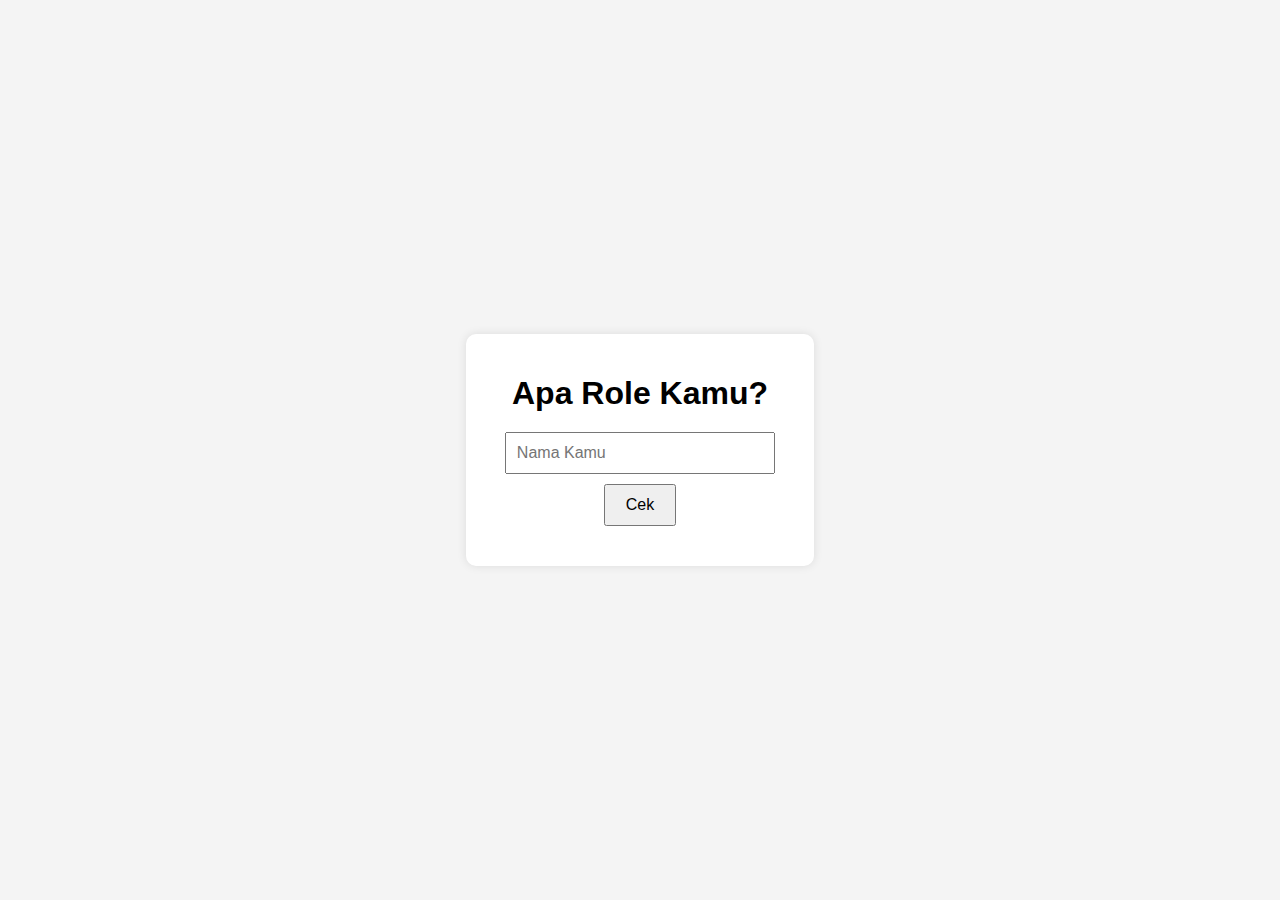
<file: index.html>
<!DOCTYPE html>
<html lang="en">
<head>
    <meta charset="UTF-8">
    <meta name="viewport" content="width=device-width, initial-scale=1.0">
    <title>Your Role</title>
    <link rel="stylesheet" href="style.css">
</head>
<body>
    <div class="container">
        <h1>Apa Role Kamu?</h1>
        <input type="text" id="nameInput" placeholder="Nama Kamu" />
        <button id="generateButton">Cek</button>
        <p id="roleResult"></p>
    </div>

    <script src="script.js"></script>
</body>
</html>
</file>
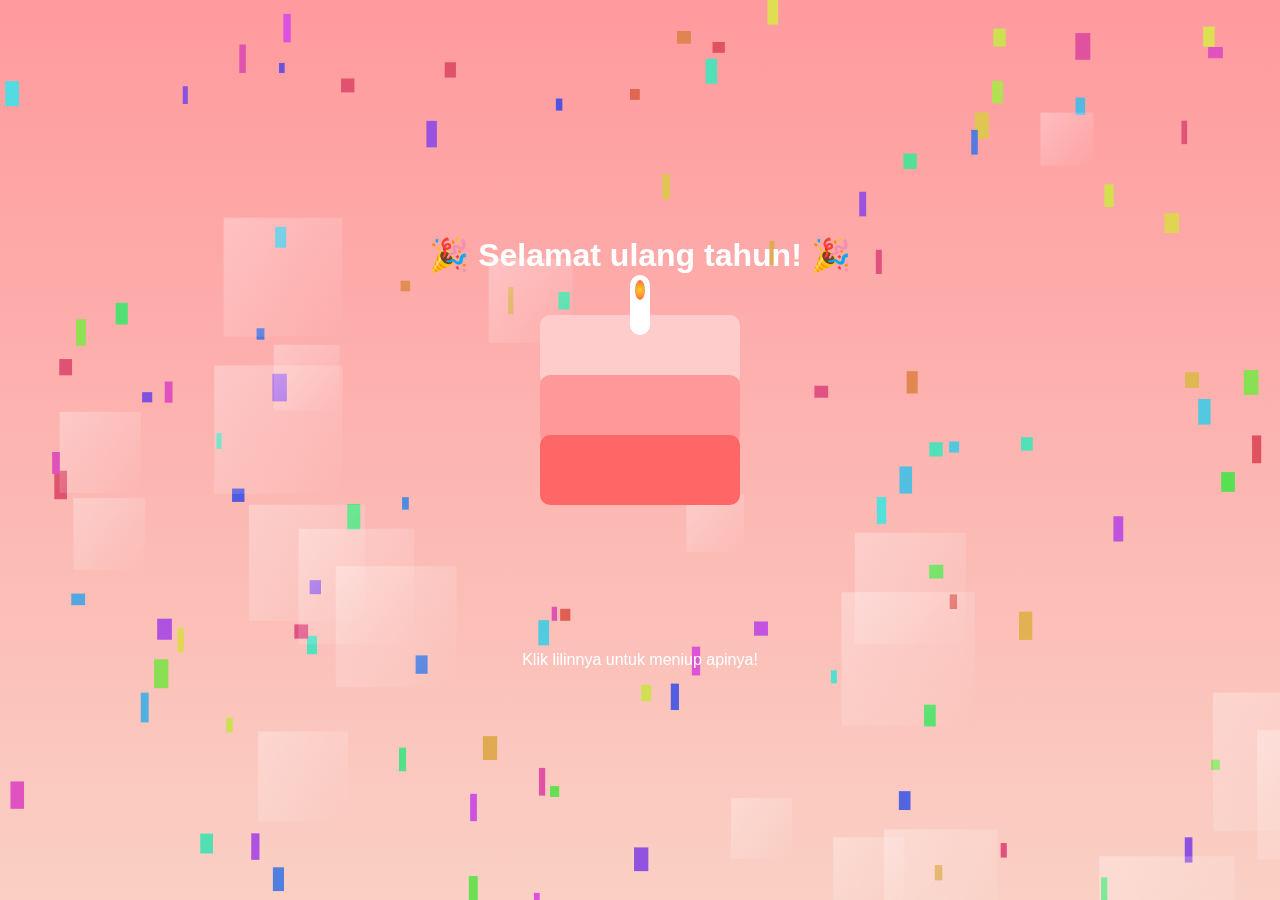
<file: birthday/index.html>
<!DOCTYPE html>
<html lang="en">
<head>
    <meta charset="UTF-8">
    <meta name="viewport" content="width=device-width, initial-scale=1.0">
    <title>Selamat Ulang Tahun</title>
    <link rel="stylesheet" href="style.css">
</head>
<body>
    <canvas id="background"></canvas>
    <div class="container">
        <h1>🎉 Selamat ulang tahun! 🎉</h1>
        <div class="cake">
            <div class="layer top"></div>
            <div class="layer middle"></div>
            <div class="layer bottom"></div>
            <div class="candle" onclick="toggleFlame()">
                <div class="flame" id="flame"></div>
            </div>
        </div>
        <p>Klik lilinnya untuk meniup apinya!</p>
    </div>
    <script src="script.js"></script>
</body>
</html>
</file>
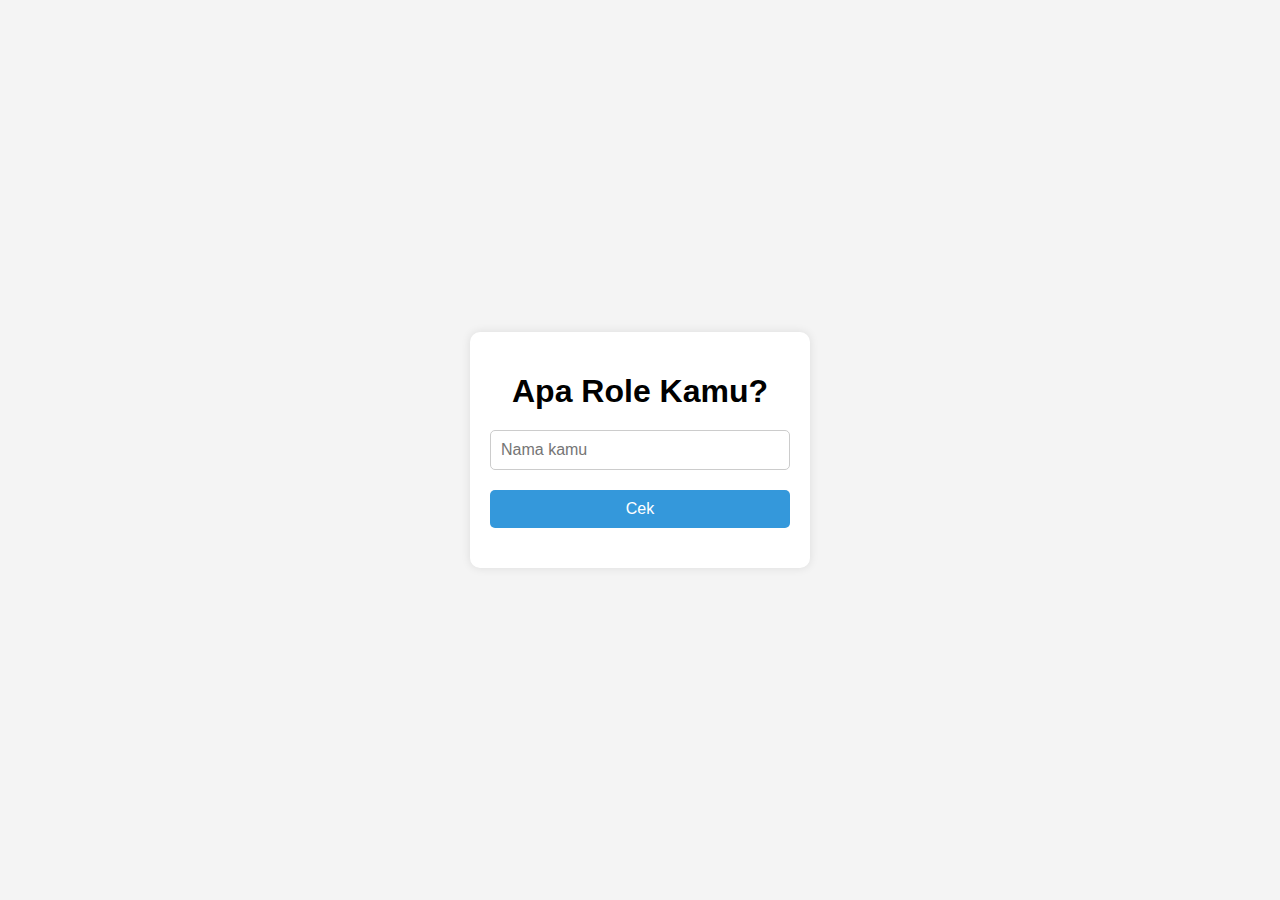
<file: cek-role/index.html>
<!DOCTYPE html>
<html lang="en">
<head>
    <meta charset="UTF-8">
    <meta name="viewport" content="width=device-width, initial-scale=1.0">
    <title>Cek Role</title>
    <link rel="stylesheet" href="style.css">
</head>
<body>
    <div class="container">
        <h1>Apa Role Kamu?</h1>
        <input type="text" id="nameInput" placeholder="Nama kamu" />
        <button id="generateButton">Cek</button>

        <!--Animasi loading dengan popup box semi-transparan-->
        <div id="loading" class="loading hidden">
            <div class="loading-box">
                <div class="spinner"></div>
                <p>Loading Boongan...</p>
            </div>
        </div>

        <p id="roleResult"></p>
    </div>

    <script src="script.js"></script>
</body>
</html>
</file>
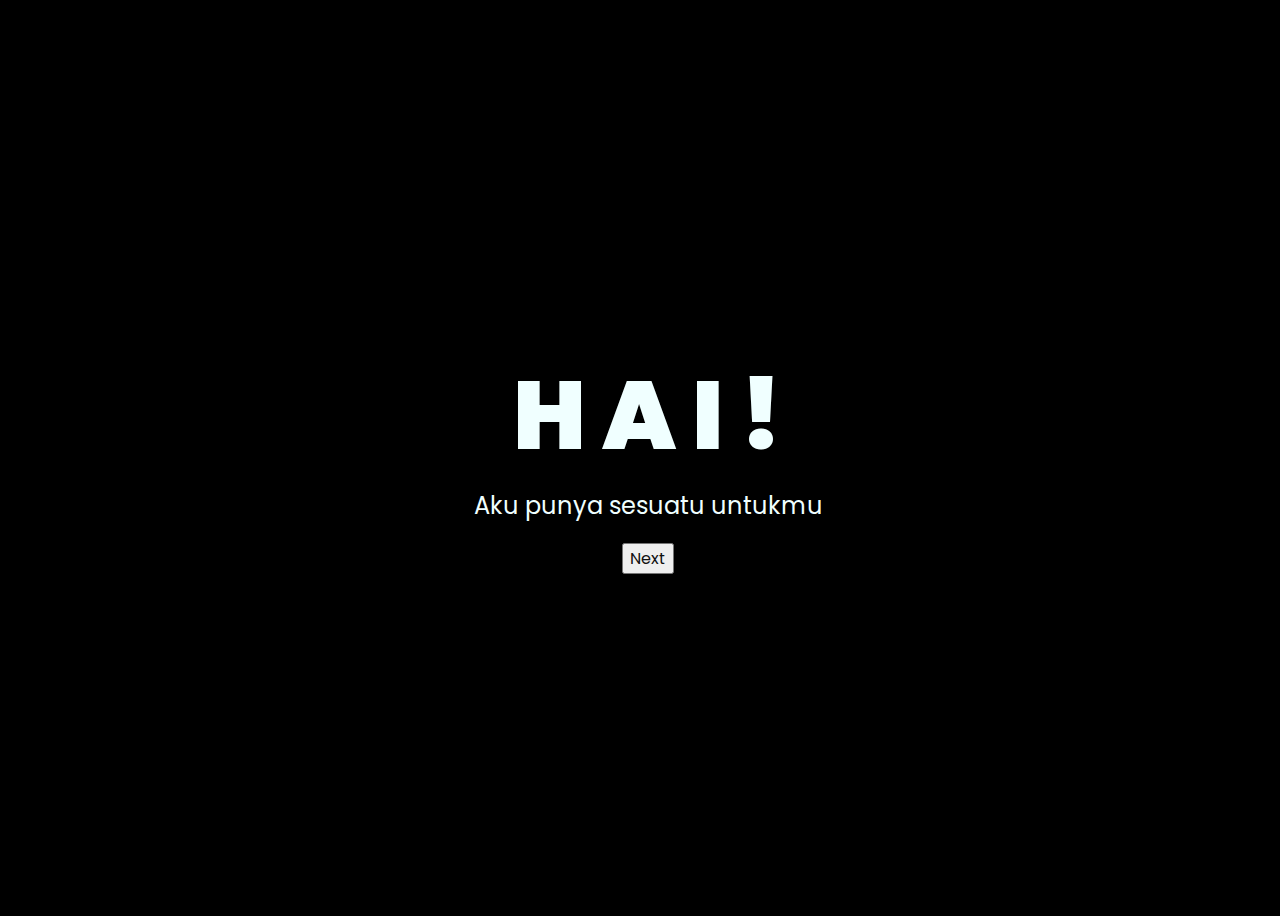
<file: habede/index.html>
<!DOCTYPE html>
<html lang="en">

<head>
    <meta charset="UTF-8">
    <meta http-equiv="X-UA-Compatible" content="IE=edge">
    <meta name="viewport" content="width=device-width, initial-scale=1.0">
    <link rel="stylesheet" href="style.css">
    <link rel="icon" href="img/flowers.png" type="image/x-icon">
    <title>Happy Birthday!</title>
</head>

<body>
    <div class="greetings">
        <span>H</span>
        <span>A</span>
        <span>I</span>
        <span>!</span>
    </div>
    <div class="description">
        <span>Aku punya sesuatu untukmu</span>
    </div>
    <div class="button">
        <button>
            <a href="msg.html">Next</a>
        </button>

    </div>
</body>

</html>
</file>
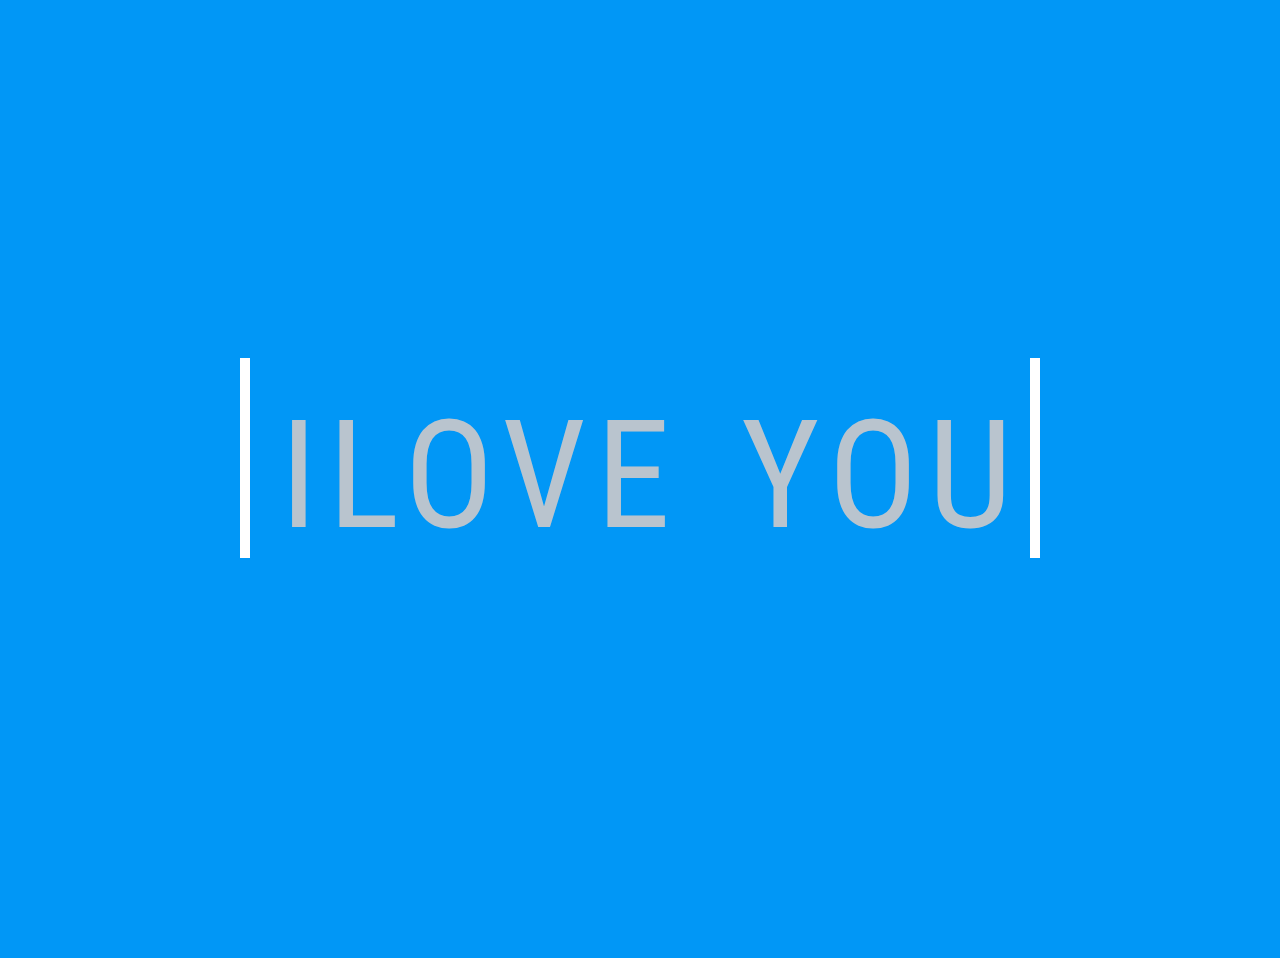
<file: ilyanimation/index.html>
<!--Perlu koneksi internet untuk tampilan bekerja-->
<!DOCTYPE html>
<html lang="en">
  <head>
    <meta charset="UTF-8" />
    <meta name="viewport" content="width=device-width, initial-scale=1.0" />
    <meta http-equiv="X-UA-Compatible" content="ie=edge" />
    <title>Love Animation</title>
    <link rel="stylesheet" href="styles.css" />
    <link
      rel="stylesheet"
      href="https://cdnjs.cloudflare.com/ajax/libs/font-awesome/6.0.0-beta3/css/all.min.css"/>
  </head>
  <body>
    <div class="wrapper" id="love">
      <div class="saying">
        <span class="i">I</span>
        <span class="love">LOVE</span>
        <i class="fa fa-heart heart" aria-hidden="true"></i>
        <span class="you">YOU</span>
        <span class="u">U</span>
      </div>
      <div class="pops">
        <div class="pop first">
          <div class="circle out-45"></div>
          <div class="circle out-225"></div>
          <div class="circle out-315"></div>
        </div>
        <div class="pop second">
          <div class="circle out-45"></div>
          <div class="circle out-225"></div>
          <div class="circle out-315"></div>
        </div>
        <div class="pop third">
          <div class="circle out-45"></div>
          <div class="circle out-225"></div>
          <div class="circle out-315"></div>
        </div>
        <div class="pop fourth">
          <div class="circle out-45"></div>
          <div class="circle out-225"></div>
          <div class="circle out-315"></div>
        </div>
      </div>
    </div>
    <script src="script.js"></script>
  </body>
</html>
</file>
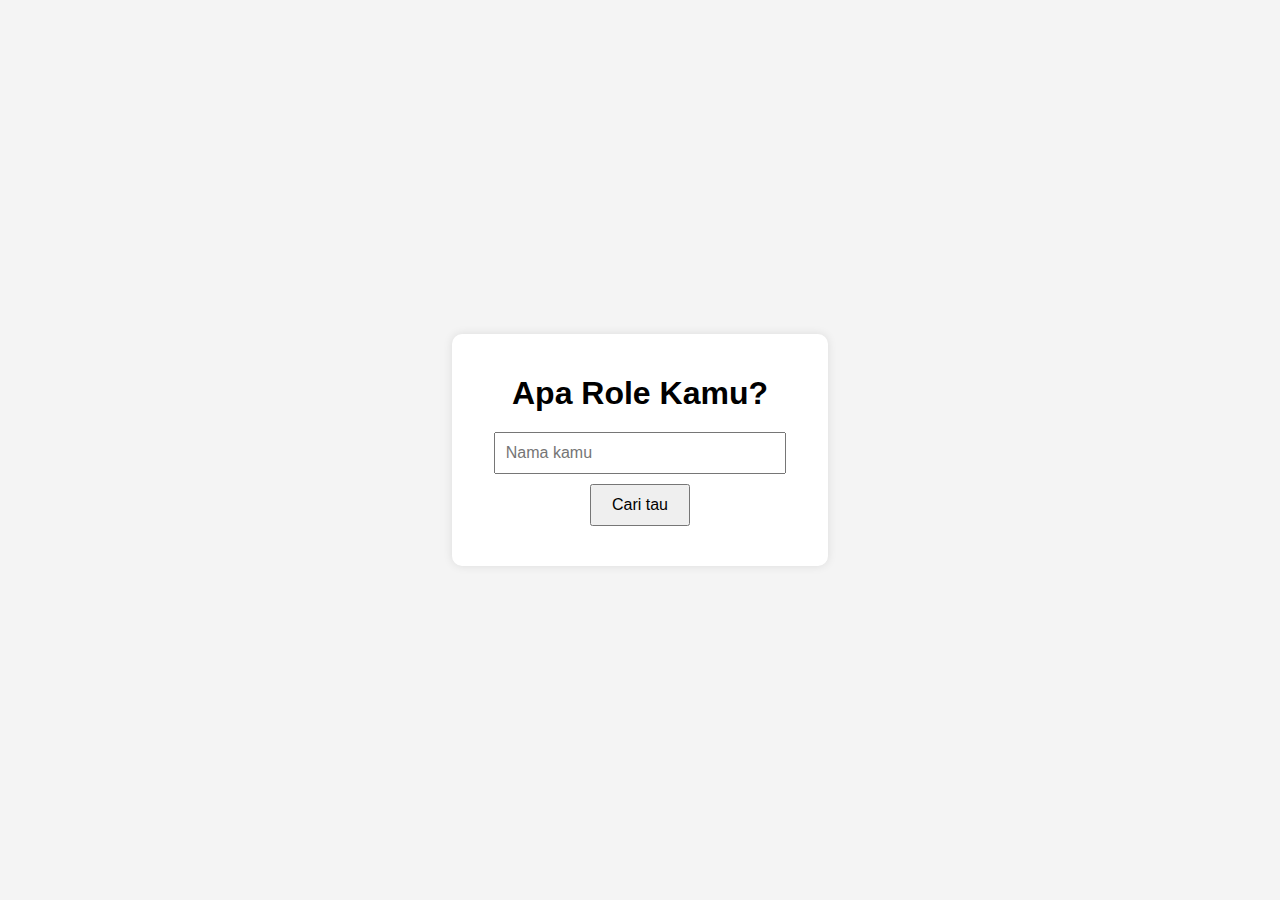
<file: Projects/index.html>
<!DOCTYPE html>
<html lang="en">
<head>
    <meta charset="UTF-8">
    <meta name="viewport" content="width=device-width, initial-scale=1.0">
    <title>Role Kamu</title>
    <link rel="stylesheet" href="style.css">
</head>
<body>
    <div class="container">
        <h1>Apa Role Kamu?</h1>
        <input type="text" id="nameInput" placeholder="Nama kamu" />
        <button id="generateButton">Cari tau</button>
        <p id="roleResult"></p>
    </div>

    <script src="script.js"></script>
</body>
</html>
</file>
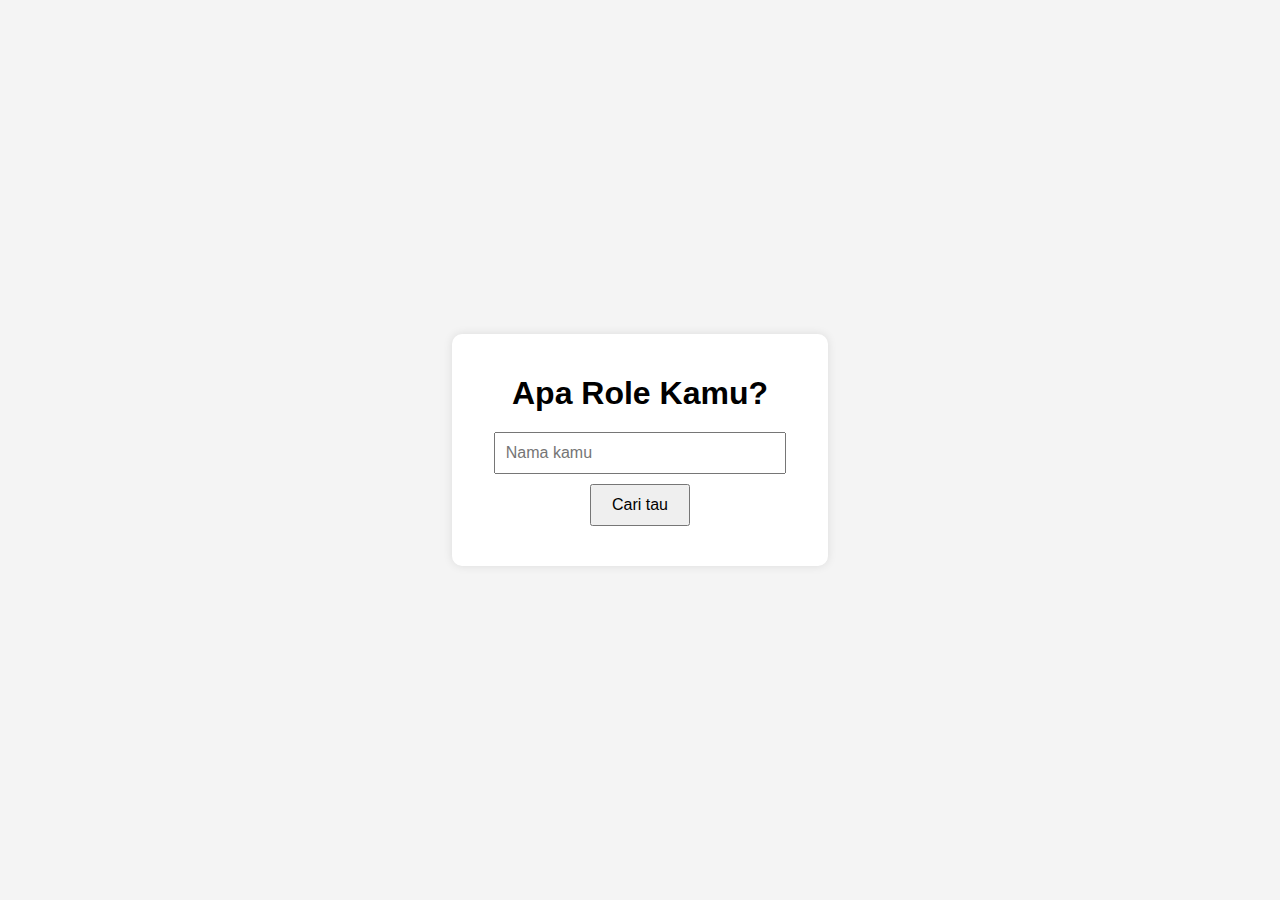
<file: role-nguwawor/index.html>
<!DOCTYPE html>
<html lang="en">
<head>
    <meta charset="UTF-8">
    <meta name="viewport" content="width=device-width, initial-scale=1.0">
    <title>Role Kamu</title>
    <link rel="stylesheet" href="style.css">
</head>
<body>
    <div class="container">
        <h1>Apa Role Kamu?</h1>
        <input type="text" id="nameInput" placeholder="Nama kamu" />
        <button id="generateButton">Cari tau</button>
        <p id="roleResult"></p>
    </div>

    <script src="script.js"></script>
</body>
</html>
</file>
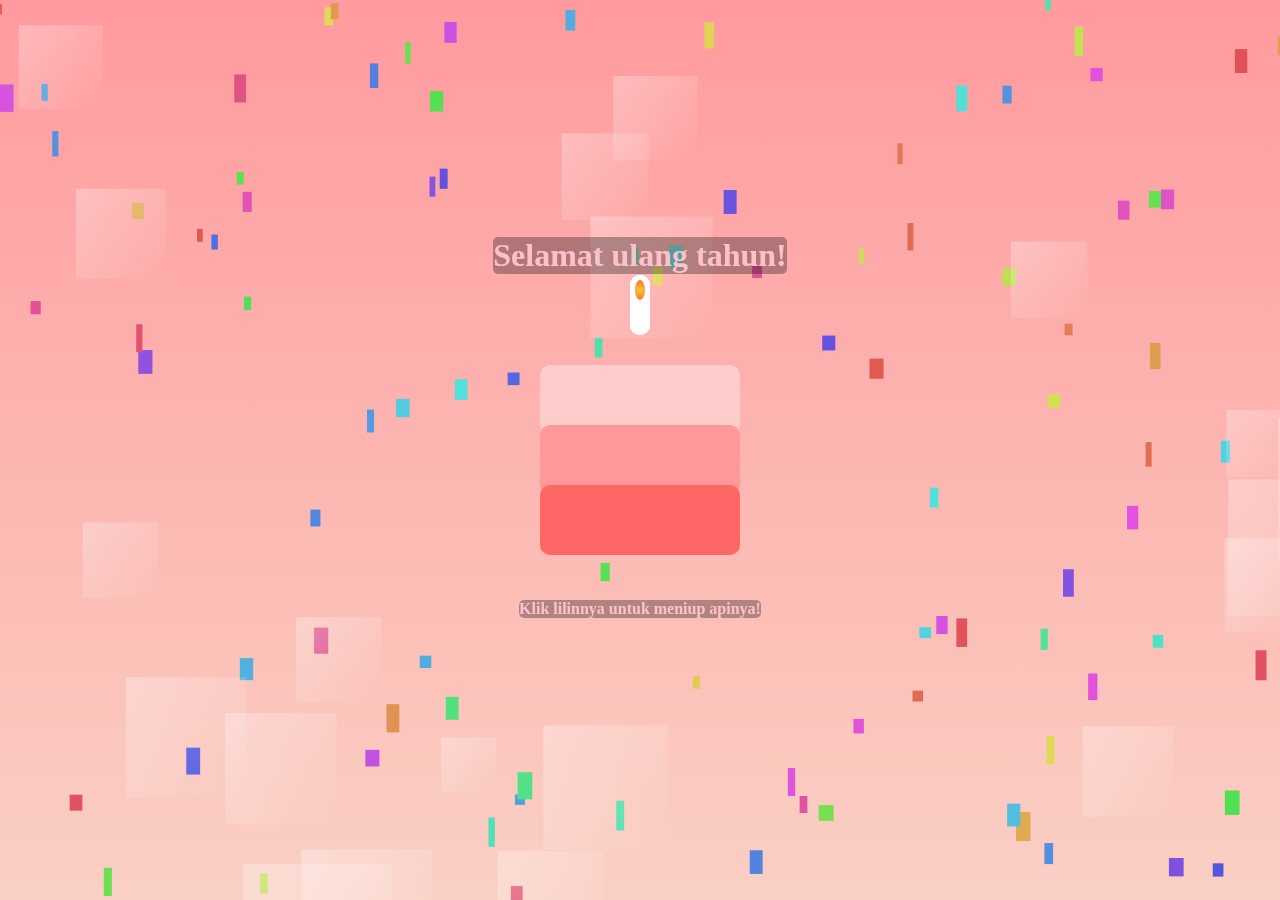
<file: birthday/hbd.html>
<!DOCTYPE html>
<html lang="en">
<head>
    <meta charset="UTF-8">
    <meta name="viewport" content="width=device-width, initial-scale=1.0">
    <title>Selamat Ulang Tahun</title>
    <link rel="stylesheet" href="style.css">
    <style>
        
        body {
            margin: 0;
            font-family: Arial, sans-serif;
            background: linear-gradient(to bottom, #ff9a9e, #fad0c4);
            overflow: hidden;
            display: flex;
            justify-content: center;
            align-items: center;
            height: 100vh;
            color: #fff;
            text-align: center;
        }

        #background {
            position: fixed;
            top: 0;
            left: 0;
            width: 100%;
            height: 100%;
            z-index: 1;
        }

        .container {
            position: relative;
            z-index: 2;
            display: flex;
            flex-direction: column;
            align-items: center;
            gap: 20px;
        }

        
        .cake {
            position: relative;
            width: 200px;
            height: 300px;
            display: flex;
            flex-direction: column;
            align-items: center;
        }

        .layer {
            width: 100%;
            height: 70px;
            border-radius: 10px;
        }

        .top {
            background-color: #ffcccc;
        }

        .middle {
            background-color: #ff9999;
            margin-top: -10px;
        }

        .bottom {
            background-color: #ff6666;
            margin-top: -10px;
        }

        .candles {
            position: absolute;
            top: -50px;
            display: flex;
            justify-content: center;
            gap: 10px;
        }

        .candle {
            width: 20px;
            height: 60px;
            background-color: #fff;
            border-radius: 10px;
            display: flex;
            justify-content: center;
            align-items: flex-start;
            cursor: pointer;
        }

        .flame {
            width: 10px;
            height: 20px;
            background: radial-gradient(circle, #ffcc33, #ff6633);
            border-radius: 50%;
            margin-top: 5px;
            animation: flicker 1s infinite;
        }

        
        @keyframes flicker {
            0%, 100% { transform: scale(1); }
            50% { transform: scale(1.1); }
        }
    </style>
</head>
<body>
    <canvas id="background"></canvas>
    <div class="container">
        <h1 style="position: relative; top: -50px; text-align: center; background-color: rgba(0, 0, 0, 0.3); color: pink; font-family: 'Pacifico', cursive; border-radius: 5px;">Selamat ulang tahun!</h1>
        <div class="cake">
            <div class="layer top"></div>
            <div class="layer middle"></div>
            <div class="layer bottom"></div>
            <div class="candles">
                <div class="candle" onclick="toggleFlame('flame1')">
                    <div class="flame" id="flame1"></div>
                </div>
                <div class="candle" onclick="toggleFlame('flame2')">
                    <div class="flame" id="flame2"></div>
                </div>
                <div class="candle" onclick="toggleFlame('flame3')">
                    <div class="flame" id="flame3"></div>
                </div>
            </div>
        </div>
        <p style="font-weight: bold; margin-top: -85px; background-color: rgba(0, 0, 0, 0.3); color: pink; font-family: 'Pacifico', cursive; border-radius: 5px;">Klik lilinnya untuk meniup apinya!</p>
    </div>
    <script>
        
        function toggleFlame(flameId) {
            const flame = document.getElementById(flameId);
            flame.style.display = flame.style.display === "none" ? "block" : "none";
        }

        
        const canvas = document.getElementById('background');
        const ctx = canvas.getContext('2d');
        canvas.width = window.innerWidth;
        canvas.height = window.innerHeight;

        let confetti = [];
        let boxes = [];

        
        for (let i = 0; i < 100; i++) {
            confetti.push({
                x: Math.random() * canvas.width,
                y: Math.random() * canvas.height,
                width: Math.random() * 10 + 5,
                height: Math.random() * 20 + 10,
                color: `hsl(${Math.random() * 360}, 70%, 60%)`,
                speedX: Math.random() * 2 - 1,
                speedY: Math.random() * 3 + 1,
            });
        }

        
        for (let i = 0; i < 20; i++) {
            boxes.push({
                x: Math.random() * canvas.width,
                y: Math.random() * canvas.height,
                size: Math.random() * 100 + 50,
                color: `linear-gradient(45deg, rgba(${Math.random()*255},${Math.random()*255},${Math.random()*255},0.5), rgba(255,255,255,0))`,
                speedX: Math.random() * 2 - 1,
                speedY: Math.random() * 2 - 1,
            });
        }

        
        function render() {
            ctx.clearRect(0, 0, canvas.width, canvas.height);

            
            confetti.forEach((c, index) => {
                ctx.fillStyle = c.color;
                ctx.fillRect(c.x, c.y, c.width, c.height);
                c.x += c.speedX;
                c.y += c.speedY;

                
                if (c.y > canvas.height) c.y = -20;
                if (c.x > canvas.width) c.x = -20;
                if (c.x < -20) c.x = canvas.width + 20;
            });

            
            boxes.forEach((b, index) => {
                const gradient = ctx.createLinearGradient(b.x, b.y, b.x + b.size, b.y + b.size);
                gradient.addColorStop(0, `rgba(255, 255, 255, 0.3)`);
                gradient.addColorStop(1, `rgba(255, 255, 255, 0)`);
                ctx.fillStyle = gradient;
                ctx.fillRect(b.x, b.y, b.size, b.size);

                b.x += b.speedX;
                b.y += b.speedY;

                
                if (b.x < 0 || b.x + b.size > canvas.width) b.speedX *= -1;
                if (b.y < 0 || b.y + b.size > canvas.height) b.speedY *= -1;
            });

            requestAnimationFrame(render);
        }

        render();
    </script>
</body>
</html>
</file>
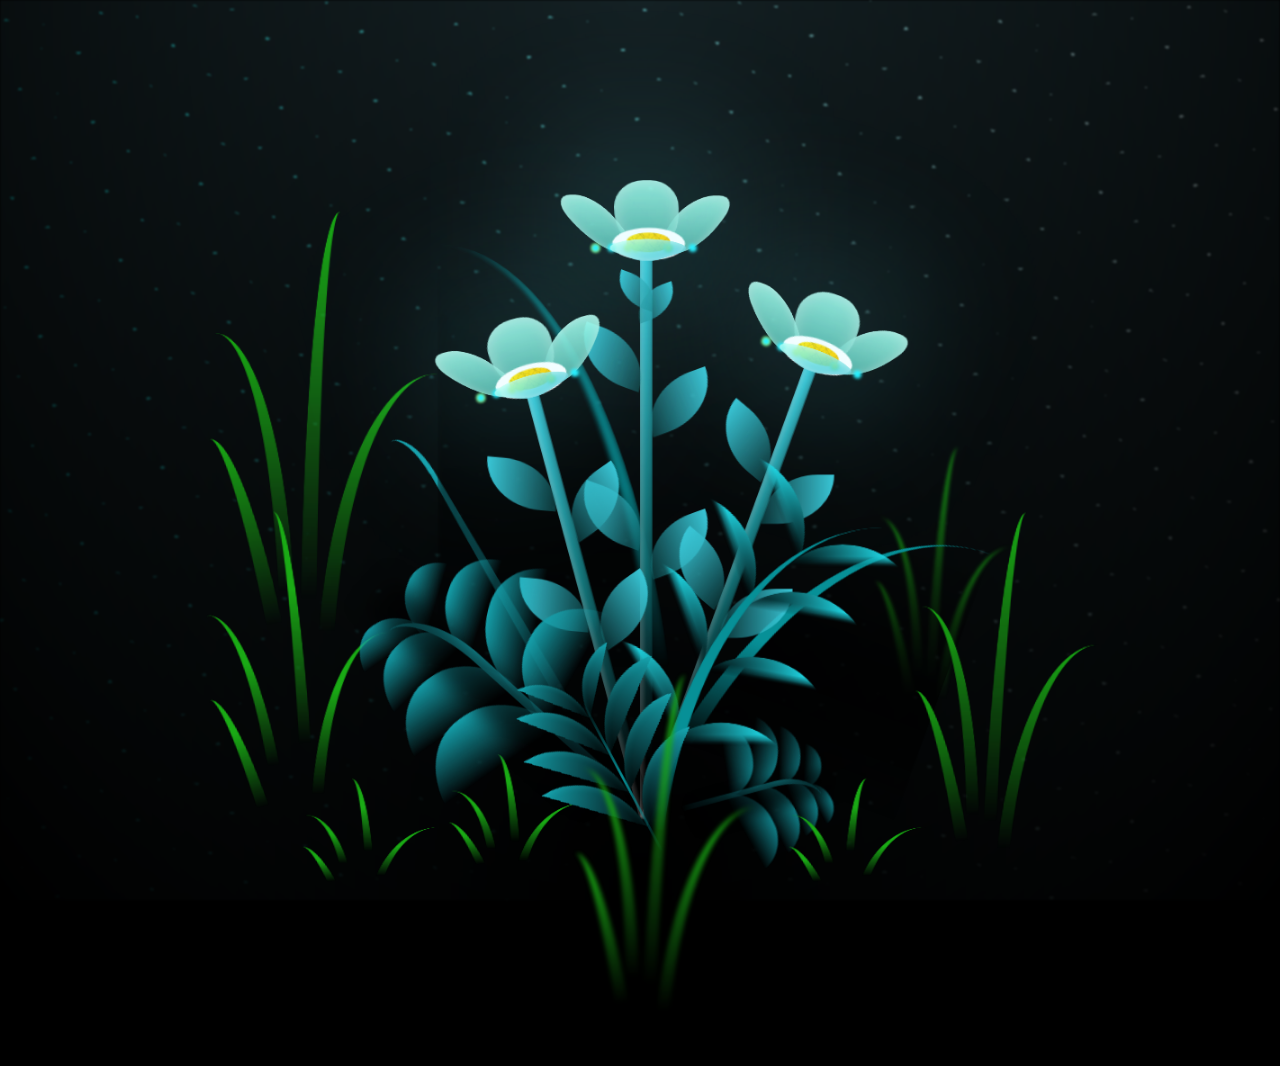
<file: habede/flowers.html>
<!DOCTYPE html>
<html lang="en">
<head>
    <meta charset="UTF-8">
    <meta http-equiv="X-UA-Compatible" content="IE=edge">
    <meta name="viewport" content="width=device-width, initial-scale=1.0">
    <link rel="stylesheet" href="main.css">
    <link rel="icon" href="img/flowers.png" type="image/x-icon">
    <title>Hehe</title>
</head>
    
    
<body class="container">
  <!-- Pembuat code: https://codepen.io/mdusmanansari/pen/BamepLe -->
    <div class="night"></div>
    <div class="flowers">
      <div class="flower flower--1">
        <div class="flower__leafs flower__leafs--1">
          <div class="flower__leaf flower__leaf--1"></div>
          <div class="flower__leaf flower__leaf--2"></div>
          <div class="flower__leaf flower__leaf--3"></div>
          <div class="flower__leaf flower__leaf--4"></div>
          <div class="flower__white-circle"></div>
  
          <div class="flower__light flower__light--1"></div>
          <div class="flower__light flower__light--2"></div>
          <div class="flower__light flower__light--3"></div>
          <div class="flower__light flower__light--4"></div>
          <div class="flower__light flower__light--5"></div>
          <div class="flower__light flower__light--6"></div>
          <div class="flower__light flower__light--7"></div>
          <div class="flower__light flower__light--8"></div>
  
        </div>
        <div class="flower__line">
          <div class="flower__line__leaf flower__line__leaf--1"></div>
          <div class="flower__line__leaf flower__line__leaf--2"></div>
          <div class="flower__line__leaf flower__line__leaf--3"></div>
          <div class="flower__line__leaf flower__line__leaf--4"></div>
          <div class="flower__line__leaf flower__line__leaf--5"></div>
          <div class="flower__line__leaf flower__line__leaf--6"></div>
        </div>
      </div>
  
      <div class="flower flower--2">
        <div class="flower__leafs flower__leafs--2">
          <div class="flower__leaf flower__leaf--1"></div>
          <div class="flower__leaf flower__leaf--2"></div>
          <div class="flower__leaf flower__leaf--3"></div>
          <div class="flower__leaf flower__leaf--4"></div>
          <div class="flower__white-circle"></div>
  
          <div class="flower__light flower__light--1"></div>
          <div class="flower__light flower__light--2"></div>
          <div class="flower__light flower__light--3"></div>
          <div class="flower__light flower__light--4"></div>
          <div class="flower__light flower__light--5"></div>
          <div class="flower__light flower__light--6"></div>
          <div class="flower__light flower__light--7"></div>
          <div class="flower__light flower__light--8"></div>
  
        </div>
        <div class="flower__line">
          <div class="flower__line__leaf flower__line__leaf--1"></div>
          <div class="flower__line__leaf flower__line__leaf--2"></div>
          <div class="flower__line__leaf flower__line__leaf--3"></div>
          <div class="flower__line__leaf flower__line__leaf--4"></div>
        </div>
      </div>
  
      <div class="flower flower--3">
        <div class="flower__leafs flower__leafs--3">
          <div class="flower__leaf flower__leaf--1"></div>
          <div class="flower__leaf flower__leaf--2"></div>
          <div class="flower__leaf flower__leaf--3"></div>
          <div class="flower__leaf flower__leaf--4"></div>
          <div class="flower__white-circle"></div>
  
          <div class="flower__light flower__light--1"></div>
          <div class="flower__light flower__light--2"></div>
          <div class="flower__light flower__light--3"></div>
          <div class="flower__light flower__light--4"></div>
          <div class="flower__light flower__light--5"></div>
          <div class="flower__light flower__light--6"></div>
          <div class="flower__light flower__light--7"></div>
          <div class="flower__light flower__light--8"></div>
  
        </div>
        <div class="flower__line">
          <div class="flower__line__leaf flower__line__leaf--1"></div>
          <div class="flower__line__leaf flower__line__leaf--2"></div>
          <div class="flower__line__leaf flower__line__leaf--3"></div>
          <div class="flower__line__leaf flower__line__leaf--4"></div>
        </div>
      </div>
  
      <div class="grow-ans" style="--d:1.2s">
        <div class="flower__g-long">
          <div class="flower__g-long__top"></div>
          <div class="flower__g-long__bottom"></div>
        </div>
      </div>
  
      <div class="growing-grass">
        <div class="flower__grass flower__grass--1">
          <div class="flower__grass--top"></div>
          <div class="flower__grass--bottom"></div>
          <div class="flower__grass__leaf flower__grass__leaf--1"></div>
          <div class="flower__grass__leaf flower__grass__leaf--2"></div>
          <div class="flower__grass__leaf flower__grass__leaf--3"></div>
          <div class="flower__grass__leaf flower__grass__leaf--4"></div>
          <div class="flower__grass__leaf flower__grass__leaf--5"></div>
          <div class="flower__grass__leaf flower__grass__leaf--6"></div>
          <div class="flower__grass__leaf flower__grass__leaf--7"></div>
          <div class="flower__grass__leaf flower__grass__leaf--8"></div>
          <div class="flower__grass__overlay"></div>
        </div>
      </div>
  
      <div class="growing-grass">
        <div class="flower__grass flower__grass--2">
          <div class="flower__grass--top"></div>
          <div class="flower__grass--bottom"></div>
          <div class="flower__grass__leaf flower__grass__leaf--1"></div>
          <div class="flower__grass__leaf flower__grass__leaf--2"></div>
          <div class="flower__grass__leaf flower__grass__leaf--3"></div>
          <div class="flower__grass__leaf flower__grass__leaf--4"></div>
          <div class="flower__grass__leaf flower__grass__leaf--5"></div>
          <div class="flower__grass__leaf flower__grass__leaf--6"></div>
          <div class="flower__grass__leaf flower__grass__leaf--7"></div>
          <div class="flower__grass__leaf flower__grass__leaf--8"></div>
          <div class="flower__grass__overlay"></div>
        </div>
      </div>
  
      <div class="grow-ans" style="--d:2.4s">
        <div class="flower__g-right flower__g-right--1">
          <div class="leaf"></div>
        </div>
      </div>
  
      <div class="grow-ans" style="--d:2.8s">
        <div class="flower__g-right flower__g-right--2">
          <div class="leaf"></div>
        </div>
      </div>
  
      <div class="grow-ans" style="--d:2.8s">
        <div class="flower__g-front">
          <div class="flower__g-front__leaf-wrapper flower__g-front__leaf-wrapper--1">
            <div class="flower__g-front__leaf"></div>
          </div>
          <div class="flower__g-front__leaf-wrapper flower__g-front__leaf-wrapper--2">
            <div class="flower__g-front__leaf"></div>
          </div>
          <div class="flower__g-front__leaf-wrapper flower__g-front__leaf-wrapper--3">
            <div class="flower__g-front__leaf"></div>
          </div>
          <div class="flower__g-front__leaf-wrapper flower__g-front__leaf-wrapper--4">
            <div class="flower__g-front__leaf"></div>
          </div>
          <div class="flower__g-front__leaf-wrapper flower__g-front__leaf-wrapper--5">
            <div class="flower__g-front__leaf"></div>
          </div>
          <div class="flower__g-front__leaf-wrapper flower__g-front__leaf-wrapper--6">
            <div class="flower__g-front__leaf"></div>
          </div>
          <div class="flower__g-front__leaf-wrapper flower__g-front__leaf-wrapper--7">
            <div class="flower__g-front__leaf"></div>
          </div>
          <div class="flower__g-front__leaf-wrapper flower__g-front__leaf-wrapper--8">
            <div class="flower__g-front__leaf"></div>
          </div>
          <div class="flower__g-front__line"></div>
        </div>
      </div>
  
      <div class="grow-ans" style="--d:3.2s">
        <div class="flower__g-fr">
          <div class="leaf"></div>
          <div class="flower__g-fr__leaf flower__g-fr__leaf--1"></div>
          <div class="flower__g-fr__leaf flower__g-fr__leaf--2"></div>
          <div class="flower__g-fr__leaf flower__g-fr__leaf--3"></div>
          <div class="flower__g-fr__leaf flower__g-fr__leaf--4"></div>
          <div class="flower__g-fr__leaf flower__g-fr__leaf--5"></div>
          <div class="flower__g-fr__leaf flower__g-fr__leaf--6"></div>
          <div class="flower__g-fr__leaf flower__g-fr__leaf--7"></div>
          <div class="flower__g-fr__leaf flower__g-fr__leaf--8"></div>
        </div>
      </div>
  
      <div class="long-g long-g--0">
        <div class="grow-ans" style="--d:3s">
          <div class="leaf leaf--0"></div>
        </div>
        <div class="grow-ans" style="--d:2.2s">
          <div class="leaf leaf--1"></div>
        </div>
        <div class="grow-ans" style="--d:3.4s">
          <div class="leaf leaf--2"></div>
        </div>
        <div class="grow-ans" style="--d:3.6s">
          <div class="leaf leaf--3"></div>
        </div>
      </div>
  
      <div class="long-g long-g--1">
        <div class="grow-ans" style="--d:3.6s">
          <div class="leaf leaf--0"></div>
        </div>
        <div class="grow-ans" style="--d:3.8s">
          <div class="leaf leaf--1"></div>
        </div>
        <div class="grow-ans" style="--d:4s">
          <div class="leaf leaf--2"></div>
        </div>
        <div class="grow-ans" style="--d:4.2s">
          <div class="leaf leaf--3"></div>
        </div>
      </div>
  
      <div class="long-g long-g--2">
        <div class="grow-ans" style="--d:4s">
          <div class="leaf leaf--0"></div>
        </div>
        <div class="grow-ans" style="--d:4.2s">
          <div class="leaf leaf--1"></div>
        </div>
        <div class="grow-ans" style="--d:4.4s">
          <div class="leaf leaf--2"></div>
        </div>
        <div class="grow-ans" style="--d:4.6s">
          <div class="leaf leaf--3"></div>
        </div>
      </div>
  
      <div class="long-g long-g--3">
        <div class="grow-ans" style="--d:4s">
          <div class="leaf leaf--0"></div>
        </div>
        <div class="grow-ans" style="--d:4.2s">
          <div class="leaf leaf--1"></div>
        </div>
        <div class="grow-ans" style="--d:3s">
          <div class="leaf leaf--2"></div>
        </div>
        <div class="grow-ans" style="--d:3.6s">
          <div class="leaf leaf--3"></div>
        </div>
      </div>
  
      <div class="long-g long-g--4">
        <div class="grow-ans" style="--d:4s">
          <div class="leaf leaf--0"></div>
        </div>
        <div class="grow-ans" style="--d:4.2s">
          <div class="leaf leaf--1"></div>
        </div>
        <div class="grow-ans" style="--d:3s">
          <div class="leaf leaf--2"></div>
        </div>
        <div class="grow-ans" style="--d:3.6s">
          <div class="leaf leaf--3"></div>
        </div>
      </div>
  
      <div class="long-g long-g--5">
        <div class="grow-ans" style="--d:4s">
          <div class="leaf leaf--0"></div>
        </div>
        <div class="grow-ans" style="--d:4.2s">
          <div class="leaf leaf--1"></div>
        </div>
        <div class="grow-ans" style="--d:3s">
          <div class="leaf leaf--2"></div>
        </div>
        <div class="grow-ans" style="--d:3.6s">
          <div class="leaf leaf--3"></div>
        </div>
      </div>
  
      <div class="long-g long-g--6">
        <div class="grow-ans" style="--d:4.2s">
          <div class="leaf leaf--0"></div>
        </div>
        <div class="grow-ans" style="--d:4.4s">
          <div class="leaf leaf--1"></div>
        </div>
        <div class="grow-ans" style="--d:4.6s">
          <div class="leaf leaf--2"></div>
        </div>
        <div class="grow-ans" style="--d:4.8s">
          <div class="leaf leaf--3"></div>
        </div>
      </div>
  
      <div class="long-g long-g--7">
        <div class="grow-ans" style="--d:3s">
          <div class="leaf leaf--0"></div>
        </div>
        <div class="grow-ans" style="--d:3.2s">
          <div class="leaf leaf--1"></div>
        </div>
        <div class="grow-ans" style="--d:3.5s">
          <div class="leaf leaf--2"></div>
        </div>
        <div class="grow-ans" style="--d:3.6s">
          <div class="leaf leaf--3"></div>
        </div>
      </div>
    </div>
    <script src="main.js"></script>
  </body>
</html>
</file>
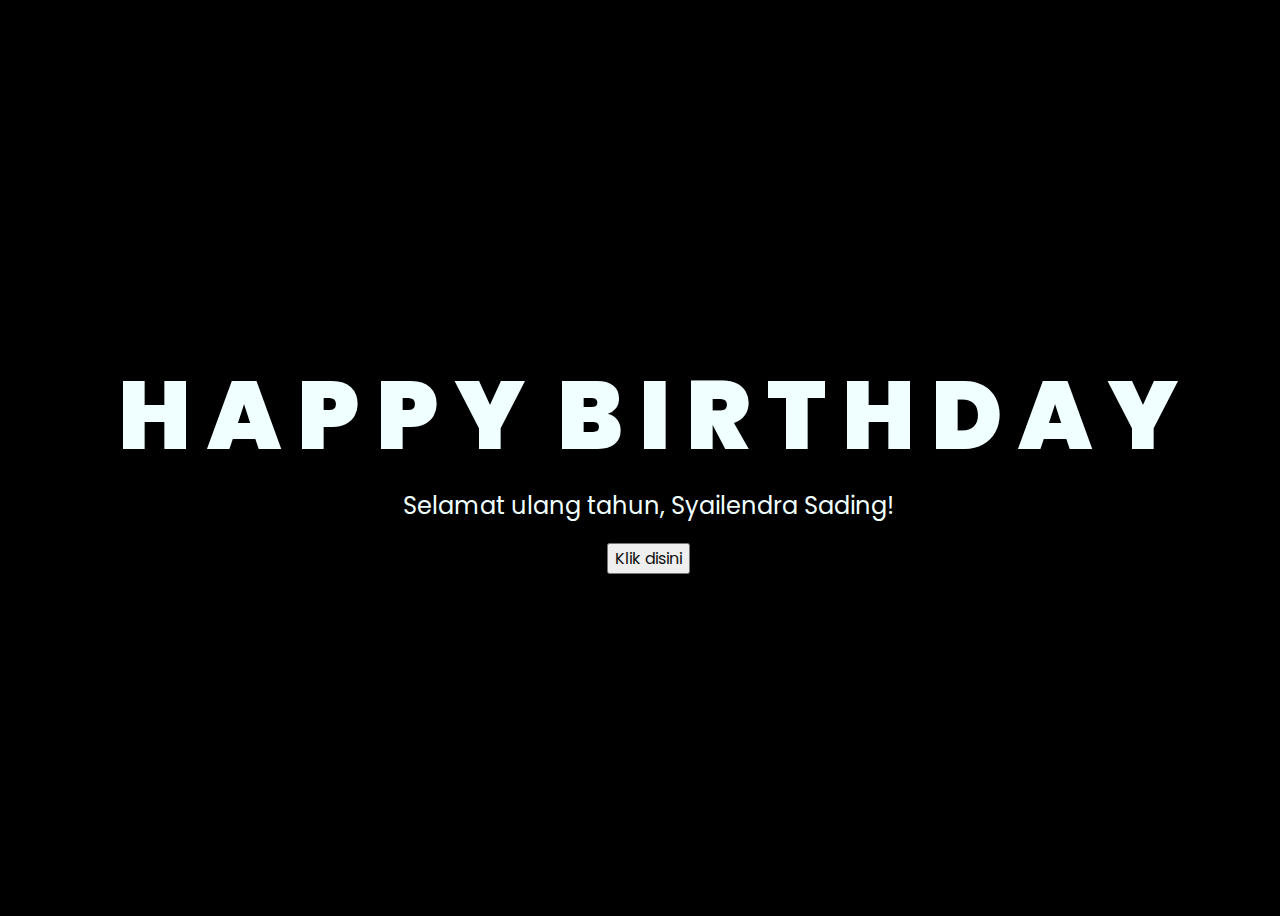
<file: habede/msg.html>
<!DOCTYPE html>
<html lang="en">

<head>
    <meta charset="UTF-8">
    <meta http-equiv="X-UA-Compatible" content="IE=edge">
    <meta name="viewport" content="width=device-width, initial-scale=1.0">
    <link rel="stylesheet" href="style.css">
    <link rel="icon" href="img/flowers.png" type="image/x-icon">
    <title>Happy Birthday!</title>
</head>

<body>
    <div class="greetings">
        <span>H</span>
        <span>A</span>
        <span>P</span>
        <span>P</span>
        <span>Y</span>&nbsp;
        <span>B</span>
        <span>I</span>
        <span>R</span>
        <span>T</span>
        <span>H</span>
        <span>D</span>
        <span>A</span>
        <span>Y</span>
    </div>
    <div class="description">
        <span>Selamat ulang tahun,</span>
        <span>Syailendra Sading! </span>
    </div>
    <div class="button">
        <button>
            <a href="flowers.html">Klik disini</a>
        </button>
   </div>
    
</body>

</html>
</file>
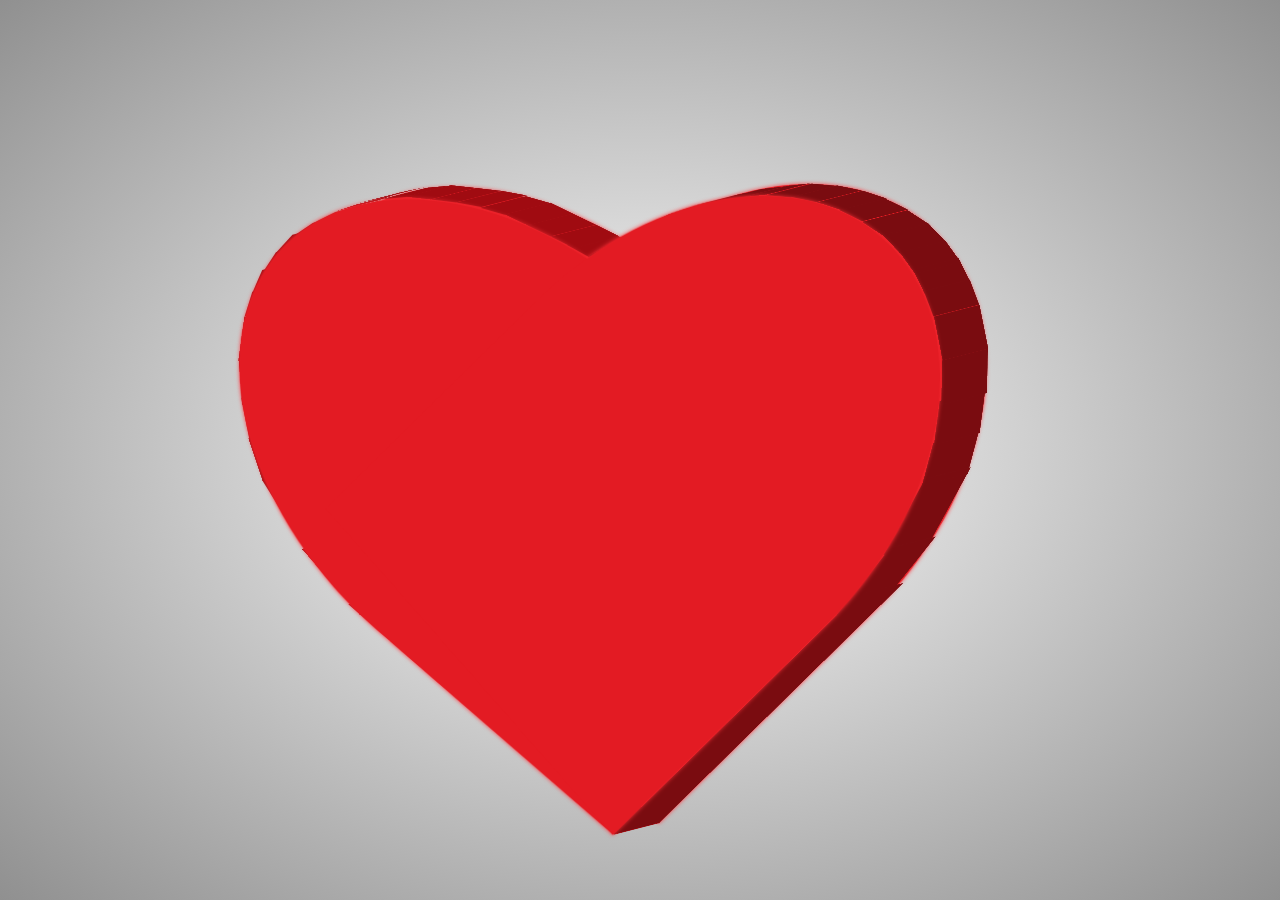
<file: love3d/love.html>
<!DOCTYPE html>
<html lang="en">

<head>
    <meta charset="UTF-8">
    <meta name="viewport" content="width=device-width, initial-scale=1.0">
    <title>3D Heart 360</title>
    <link rel="stylesheet" href="style.css">
</head>
<body>
    <div class="container">
        <div class="front">
            <div class="front-left"></div>
            <div class="front-right"></div>
            <img src="atin.png" class="love">
        </div>

        <div class="back">
            <div class="back-left"></div>
            <div class="back-right"></div>
            <img src="kath.png" class="love-back">
        </div>

        <div class="left"></div>
        <div class="right"></div>

        <div class="left-piece"></div>
        <div class="left-piece2"></div>
        <div class="left-piece3"></div>
        <div class="left-piece4"></div>
        <div class="left-piece5"></div>
        <div class="left-piece6"></div>
        <div class="left-piece7"></div>
        <div class="left-piece8"></div>
        <div class="left-piece9"></div>
        <div class="left-piece10"></div>
        <div class="left-piece11"></div>
        <div class="left-piece12"></div>
        <div class="left-piece13"></div>
        <div class="left-piece14"></div>
        <div class="left-piece15"></div>
        <div class="left-piece16"></div>
        <div class="left-piece17"></div>
        <div class="left-piece18"></div>
        <div class="left-piece19"></div>
        <div class="left-piece20"></div>
        <div class="left-piece21"></div>
        <div class="left-piece22"></div>
        <div class="left-piece23"></div>
        <div class="right-piece"></div>
        <div class="right-piece2"></div>
        <div class="right-piece3"></div>
        <div class="right-piece4"></div>
        <div class="right-piece5"></div>
        <div class="right-piece6"></div>
        <div class="right-piece7"></div>
        <div class="right-piece8"></div>
        <div class="right-piece9"></div>
        <div class="right-piece10"></div>
        <div class="right-piece11"></div>
        <div class="right-piece12"></div>
        <div class="right-piece13"></div>
        <div class="right-piece14"></div>
        <div class="right-piece15"></div>
        <div class="right-piece16"></div>
        <div class="right-piece17"></div>
        <div class="right-piece18"></div>
        <div class="right-piece19"></div>
        <div class="right-piece20"></div>
        <div class="right-piece21"></div>
        <div class="right-piece22"></div>
        <div class="right-piece23"></div>
    </div>
    <script src="script.js"></script>
</body>

</html>
</file>
<file: style.css>
body {
    font-family: Arial, sans-serif;
    display: flex;
    justify-content: center;
    align-items: center;
    height: 100vh;
    margin: 0;
    background-color: #f4f4f4;
}

.container {
    text-align: center;
    background: white;
    padding: 20px;
    border-radius: 10px;
    box-shadow: 0px 0px 10px rgba(0, 0, 0, 0.1);
}

h1 {
    margin-bottom: 20px;
}

input {
    padding: 10px;
    font-size: 16px;
    margin-bottom: 10px;
    width: 80%;
}

button {
    padding: 10px 20px;
    font-size: 16px;
    cursor: pointer;
}

#roleResult {
    margin-top: 20px;
    font-size: 18px;
    font-weight: bold;
}
</file>
<file: birthday/style.css>
/* Global Styles */
body {
    margin: 0;
    font-family: Arial, sans-serif;
    background: linear-gradient(to bottom, #ff9a9e, #fad0c4);
    overflow: hidden;
    display: flex;
    justify-content: center;
    align-items: center;
    height: 100vh;
    color: #fff;
    text-align: center;
}

#background {
    position: fixed;
    top: 0;
    left: 0;
    width: 100%;
    height: 100%;
    z-index: 1;
}

.container {
    position: relative;
    z-index: 2;
    display: flex;
    flex-direction: column;
    align-items: center;
    gap: 20px;
}

/* Cake Styles */
.cake {
    position: relative;
    width: 200px;
    height: 300px;
    display: flex;
    flex-direction: column;
    align-items: center;
}

.layer {
    width: 100%;
    height: 70px;
    border-radius: 10px;
}

.top {
    background-color: #ffcccc;
}

.middle {
    background-color: #ff9999;
    margin-top: -10px;
}

.bottom {
    background-color: #ff6666;
    margin-top: -10px;
}

.candle {
    position: absolute;
    top: -40px;
    width: 20px;
    height: 60px;
    background-color: #fff;
    border-radius: 10px;
    display: flex;
    justify-content: center;
    align-items: flex-start;
    cursor: pointer;
}

.flame {
    width: 10px;
    height: 20px;
    background: radial-gradient(circle, #ffcc33, #ff6633);
    border-radius: 50%;
    margin-top: 5px;
    animation: flicker 1s infinite;
}

/* Flame Animation */
@keyframes flicker {
    0%, 100% { transform: scale(1); }
    50% { transform: scale(1.1); }
}
</file>
<file: cek-role/style.css>
/* Body styling */
body {
    font-family: Arial, sans-serif;
    display: flex;
    justify-content: center;
    align-items: center;
    height: 100vh;
    margin: 0;
    background-color: #f4f4f4; /* Soft background color */
}

/* Container utama (box) */
.container {
    text-align: center;
    background: white;
    padding: 20px;
    border-radius: 10px;
    box-shadow: 0px 0px 10px rgba(0, 0, 0, 0.1); /* Shadow untuk kotak */
    width: 300px;
    margin: 0 auto;
}

h1 {
    margin-bottom: 20px;
}

input {
    padding: 10px;
    font-size: 16px;
    margin-bottom: 10px;
    width: 100%;
    border-radius: 5px;
    border: 1px solid #ccc;
    box-sizing: border-box;
}

button {
    padding: 10px 20px;
    font-size: 16px;
    background-color: #3498db;
    color: white;
    border: none;
    border-radius: 5px;
    cursor: pointer;
    width: 100%;
    margin-top: 10px;
}

button:hover {
    background-color: #2980b9;
}

#roleResult {
    margin-top: 20px;
    font-size: 18px;
    font-weight: bold;
}

/* Gaya overlay untuk background semi-transparan */
#loading {
    position: fixed;
    top: 0;
    left: 0;
    width: 100%;
    height: 100%;
    background-color: rgba(0, 0, 0, 0.5); /* Semi-transparent background */
    display: none; /* Awalan tersembunyi */
    justify-content: center;
    align-items: center;
    z-index: 9999;
}

/* Popup box loading semi-transparan */
.loading-box {
    background-color: rgba(255, 255, 255, 0.9); /* Semi-transparent white */
    padding: 20px;
    border-radius: 10px;
    text-align: center;
    box-shadow: 0px 0px 15px rgba(0, 0, 0, 0.2);
}

/* Spinner (lingkaran loading) */
.spinner {
    border: 4px solid #ccc; /* Abu-abu */
    border-top: 4px solid #3498db; /* Biru */
    border-radius: 50%;
    width: 40px;
    height: 40px;
    animation: spin 10s linear infinite;
    margin: 0 auto;
}

@keyframes spin {
    0% { transform: rotate(0deg); }
    100% { transform: rotate(360deg); }
}

/* Menyembunyikan loading box */
.hidden {
    display: none;
}
</file>
<file: habede/style.css>
@import url('https://fonts.googleapis.com/css2?family=Poppins:ital,wght@0,500;1,900&display=swap');

* {
    font-family: 'Poppins', cursive;
}

body {
    color: azure;
    width: 100%;
    height: 100vh;
    display: flex;
    flex-direction: column;
    align-items: center;
    justify-content: center;
    background-color: black;
}

.greetings {
    font-size: 6rem;
    font-weight: 900;
}

.greetings>span {
    animation: glow 2.5s ease-in-out infinite;
}

@keyframes glow {

    0%,
    100% {
        color: #fff;
        text-shadow: 0 0 12px #39c6d6, 0 0 50px #39c6d6, 0 0 100px #39c6d6;
    }

    10%,
    90% {
        color: #111;
        text-shadow: none;
    }
}

.greetings>span:nth-child(2) {
    animation-delay: .2s;
}

.greetings>span:nth-child(3) {
    animation-delay: .4s;
}

.greetings>span:nth-child(4) {
    animation-delay: .6s;
}

.greetings>span:nth-child(5) {
    animation-delay: .8s;
}


.greetings>span:nth-child(7) {
    animation-delay: .2s;
}

.greetings>span:nth-child(8) {
    animation-delay: .4s;
}

.greetings>span:nth-child(9) {
    animation-delay: .6s;
}

.greetings>span:nth-child(10) {
    animation-delay: .8s;
}



.description {
    font-size: 1.5rem;
    margin-bottom: 20px;
}

.button a {
    text-decoration: none;
    font-size: 1rem;
    color: #111;
}

@media screen and (max-width:574px) {
    .greetings {
        display: block;
        font-size: 3rem;
        font-weight: 500;
        text-align: center;
    }

    .description {
        font-size: 1rem;
    }

    .button a {
        font-size: .5rem;
    }
}
</file>
<file: ilyanimation/styles.css>
@import url("https://fonts.googleapis.com/css?family=Roboto+Condensed");

html,
body {
  height: 100%;
}

body {
  background-color: #0197f6;
  display: flex;
  justify-content: center;
  align-items: center;
  font-size: 10px;
}

.wrapper {
  position: relative;
  width: 100%;
  font-size: 1em;
}

.pops {
  position: absolute;
  z-index: -1;
  height: 20em;
  width: 80em;
  top: 0;
  left: 50%;
  transform: translateX(-50%);
}

.pop {
  position: absolute;
  transform: scale(3);
  opacity: 0;
}

.pop.first {
  left: 26em;
  top: 8em;
}

.pop.second {
  left: 50em;
  top: 8em;
}

.pop.third {
  left: 25em;
  top: 8em;
}

.pop.fourth {
  left: 50em;
  top: 8em;
}

.saying {
  margin: auto;
  padding: 3em;
  box-sizing: border-box;
  border-left: 1em solid #fff;
  border-right: 1em solid #fff;
  height: 20em;
  overflow: hidden;
  display: flex;
  width: 80em;
  letter-spacing: 1em;
  animation: squeeze 6s forwards;
  transition: width 1s;
  position: relative;
}

.saying span {
  font-size: 15em;
  font-family: "Roboto Condensed", sans-serif;
  color: #b9c4ce;
  display: inline-block;
}

.saying .love {
  animation: hide 0.001s 1.08s forwards;
}

.saying .you {
  animation: hide 0.001s 2.1s forwards;
}

.saying .i {
  animation: hide 0.001s 3s forwards;
}

.saying .heart {
  display: inline-block;
  font-size: 15em;
  color: #d67380;
  opacity: 0;
  width: 0;
  margin: auto 0.2em;
  animation: heart 6s forwards;
}

.saying .u {
  visibility: hidden;
  opacity: 0;
  width: 0;
  animation: u 6s forwards;
}

@keyframes hide {
  to {
    position: absolute;
    visibility: hidden;
    width: 0;
    height: 0;
    margin: 0 !important;
  }
}

@keyframes u {
  35%,
  50.5%,
  100% {
    position: absolute;
    visibility: hidden;
    opacity: 0;
  }
  36%,
  50% {
    visibility: visible;
    position: relative;
    opacity: 1;
  }
}

@keyframes heart {
  0%,
  17.5% {
    position: absolute;
    visibility: hidden;
    opacity: 0;
    width: 0;
  }

  18% {
    position: relative;
    visibility: visible;
    opacity: 1;
    transform: scale(1);
    width: auto;
  }

  20%,
  35%,
  51% {
    transform: scale(1.5);
  }

  23%,
  34%,
  38%,
  50%,
  54% {
    transform: scale(1);
  }

  100% {
    opacity: 1;
    transform: scale(1);
    width: auto;
  }
}

@keyframes squeeze {
  0% {
    width: 80em;
    letter-spacing: 2em;
  }

  18% {
    width: 72em;
    letter-spacing: 1em;
  }

  19% {
    width: 65em;
    letter-spacing: -0.5em;
  }

  30%,
  32% {
    width: 55em;
    letter-spacing: -1em;
  }

  40%,
  46% {
    width: 39em;
  }

  55.5%,
  100% {
    width: 30em;
    letter-spacing: -1em;
  }
}

.pop {
  width: 10em;
  height: 10em;
  border: 0.2em solid #b9c4ce;
  border-radius: 50%;
  animation: pop 0.4s cubic-bezier(0.64, 0.57, 0.67, 1.53) forwards;
  position: relative;
}

@keyframes pop {
  0% {
    opacity: 0.25;
    width: 2em;
    height: 2em;
  }

  30% {
    opacity: 1;
  }

  60% {
    opacity: 0.66;
    width: 5em;
    height: 5em;
    opacity: 0.25;
  }

  100% {
    width: 5em;
    height: 5em;
    opacity: 0;
  }
}

.circle {
  width: 1em;
  height: 1em;
  border-radius: 50%;
  background-color: #b9c4ce;
  position: absolute;
}

@keyframes out-45 {
  from {
    right: -2em;
    top: -2em;
  }

  to {
    width: 0.3em;
    height: 0.3em;
    opacity: 0;
    right: -3em;
    top: -3em;
  }
}
</file>
<file: Projects/style.css>
body {
    font-family: Arial, sans-serif;
    display: flex;
    justify-content: center;
    align-items: center;
    height: 100vh;
    margin: 0;
    background-color: #f4f4f4;
}

.container {
    text-align: center;
    background: white;
    padding: 20px;
    border-radius: 10px;
    box-shadow: 0px 0px 10px rgba(0, 0, 0, 0.1);
}

h1 {
    margin-bottom: 20px;
}

input {
    padding: 10px;
    font-size: 16px;
    margin-bottom: 10px;
    width: 80%;
}

button {
    padding: 10px 20px;
    font-size: 16px;
    cursor: pointer;
}

#roleResult {
    margin-top: 20px;
    font-size: 18px;
    font-weight: bold;
}
</file>
<file: role-nguwawor/style.css>
body {
    font-family: Arial, sans-serif;
    display: flex;
    justify-content: center;
    align-items: center;
    height: 100vh;
    margin: 0;
    background-color: #f4f4f4;
}

.container {
    text-align: center;
    background: white;
    padding: 20px;
    border-radius: 10px;
    box-shadow: 0px 0px 10px rgba(0, 0, 0, 0.1);
}

h1 {
    margin-bottom: 20px;
}

input {
    padding: 10px;
    font-size: 16px;
    margin-bottom: 10px;
    width: 80%;
}

button {
    padding: 10px 20px;
    font-size: 16px;
    cursor: pointer;
}

#roleResult {
    margin-top: 20px;
    font-size: 18px;
    font-weight: bold;
}
</file>
<file: habede/main.css>
*,
*::after,
*::before {
  padding: 0;
  margin: 0;
  box-sizing: border-box;
}

:root {
  --dark-color: #000;
}

body {
  display: flex;
  align-items: flex-end;
  justify-content: center;
  min-height: 100vh;
  background-color: var(--dark-color);
  overflow: hidden;
  perspective: 1000px;
}

.night {
  position: fixed;
  left: 50%;
  top: 0;
  transform: translateX(-50%);
  width: 100%;
  height: 100%;
  filter: blur(0.1vmin);
  background-image: radial-gradient(ellipse at top, transparent 0%, var(--dark-color)), radial-gradient(ellipse at bottom, var(--dark-color), rgba(145, 233, 255, 0.2)), repeating-linear-gradient(220deg, rgb(0, 0, 0) 0px, rgb(0, 0, 0) 19px, transparent 19px, transparent 22px), repeating-linear-gradient(189deg, rgb(0, 0, 0) 0px, rgb(0, 0, 0) 19px, transparent 19px, transparent 22px), repeating-linear-gradient(148deg, rgb(0, 0, 0) 0px, rgb(0, 0, 0) 19px, transparent 19px, transparent 22px), linear-gradient(90deg, rgb(0, 255, 250), rgb(240, 240, 240));
}

.flowers {
  position: relative;
  transform: scale(0.9);
}

.flower {
  position: absolute;
  bottom: 10vmin;
  transform-origin: bottom center;
  z-index: 10;
  --fl-speed: 0.8s;
}
.flower--1 {
  -webkit-animation: moving-flower-1 4s linear infinite;
          animation: moving-flower-1 4s linear infinite;
}
.flower--1 .flower__line {
  height: 70vmin;
  -webkit-animation-delay: 0.3s;
          animation-delay: 0.3s;
}
.flower--1 .flower__line__leaf--1 {
  -webkit-animation: blooming-leaf-right var(--fl-speed) 1.6s backwards;
          animation: blooming-leaf-right var(--fl-speed) 1.6s backwards;
}
.flower--1 .flower__line__leaf--2 {
  -webkit-animation: blooming-leaf-right var(--fl-speed) 1.4s backwards;
          animation: blooming-leaf-right var(--fl-speed) 1.4s backwards;
}
.flower--1 .flower__line__leaf--3 {
  -webkit-animation: blooming-leaf-left var(--fl-speed) 1.2s backwards;
          animation: blooming-leaf-left var(--fl-speed) 1.2s backwards;
}
.flower--1 .flower__line__leaf--4 {
  -webkit-animation: blooming-leaf-left var(--fl-speed) 1s backwards;
          animation: blooming-leaf-left var(--fl-speed) 1s backwards;
}
.flower--1 .flower__line__leaf--5 {
  -webkit-animation: blooming-leaf-right var(--fl-speed) 1.8s backwards;
          animation: blooming-leaf-right var(--fl-speed) 1.8s backwards;
}
.flower--1 .flower__line__leaf--6 {
  -webkit-animation: blooming-leaf-left var(--fl-speed) 2s backwards;
          animation: blooming-leaf-left var(--fl-speed) 2s backwards;
}
.flower--2 {
  left: 50%;
  transform: rotate(20deg);
  -webkit-animation: moving-flower-2 4s linear infinite;
          animation: moving-flower-2 4s linear infinite;
}
.flower--2 .flower__line {
  height: 60vmin;
  -webkit-animation-delay: 0.6s;
          animation-delay: 0.6s;
}
.flower--2 .flower__line__leaf--1 {
  -webkit-animation: blooming-leaf-right var(--fl-speed) 1.9s backwards;
          animation: blooming-leaf-right var(--fl-speed) 1.9s backwards;
}
.flower--2 .flower__line__leaf--2 {
  -webkit-animation: blooming-leaf-right var(--fl-speed) 1.7s backwards;
          animation: blooming-leaf-right var(--fl-speed) 1.7s backwards;
}
.flower--2 .flower__line__leaf--3 {
  -webkit-animation: blooming-leaf-left var(--fl-speed) 1.5s backwards;
          animation: blooming-leaf-left var(--fl-speed) 1.5s backwards;
}
.flower--2 .flower__line__leaf--4 {
  -webkit-animation: blooming-leaf-left var(--fl-speed) 1.3s backwards;
          animation: blooming-leaf-left var(--fl-speed) 1.3s backwards;
}
.flower--3 {
  left: 50%;
  transform: rotate(-15deg);
  -webkit-animation: moving-flower-3 4s linear infinite;
          animation: moving-flower-3 4s linear infinite;
}
.flower--3 .flower__line {
  -webkit-animation-delay: 0.9s;
          animation-delay: 0.9s;
}
.flower--3 .flower__line__leaf--1 {
  -webkit-animation: blooming-leaf-right var(--fl-speed) 2.5s backwards;
          animation: blooming-leaf-right var(--fl-speed) 2.5s backwards;
}
.flower--3 .flower__line__leaf--2 {
  -webkit-animation: blooming-leaf-right var(--fl-speed) 2.3s backwards;
          animation: blooming-leaf-right var(--fl-speed) 2.3s backwards;
}
.flower--3 .flower__line__leaf--3 {
  -webkit-animation: blooming-leaf-left var(--fl-speed) 2.1s backwards;
          animation: blooming-leaf-left var(--fl-speed) 2.1s backwards;
}
.flower--3 .flower__line__leaf--4 {
  -webkit-animation: blooming-leaf-left var(--fl-speed) 1.9s backwards;
          animation: blooming-leaf-left var(--fl-speed) 1.9s backwards;
}
.flower__leafs {
  position: relative;
  -webkit-animation: blooming-flower 2s backwards;
          animation: blooming-flower 2s backwards;
}
.flower__leafs--1 {
  -webkit-animation-delay: 1.1s;
          animation-delay: 1.1s;
}
.flower__leafs--2 {
  -webkit-animation-delay: 1.4s;
          animation-delay: 1.4s;
}
.flower__leafs--3 {
  -webkit-animation-delay: 1.7s;
          animation-delay: 1.7s;
}
.flower__leafs::after {
  content: "";
  position: absolute;
  left: 0;
  top: 0;
  transform: translate(-50%, -100%);
  width: 8vmin;
  height: 8vmin;
  background-color: #6bf0ff;
  filter: blur(10vmin);
}
.flower__leaf {
  position: absolute;
  bottom: 0;
  left: 50%;
  width: 8vmin;
  height: 11vmin;
  border-radius: 51% 49% 47% 53%/44% 45% 55% 69%;
  background-color: #a7ffee;
  background-image: linear-gradient(to top, #54b8aa, #a7ffee);
  transform-origin: bottom center;
  opacity: 0.9;
  box-shadow: inset 0 0 2vmin rgba(255, 255, 255, 0.5);
}
.flower__leaf--1 {
  transform: translate(-10%, 1%) rotateY(40deg) rotateX(-50deg);
}
.flower__leaf--2 {
  transform: translate(-50%, -4%) rotateX(40deg);
}
.flower__leaf--3 {
  transform: translate(-90%, 0%) rotateY(45deg) rotateX(50deg);
}
.flower__leaf--4 {
  width: 8vmin;
  height: 8vmin;
  transform-origin: bottom left;
  border-radius: 4vmin 10vmin 4vmin 4vmin;
  transform: translate(0%, 18%) rotateX(70deg) rotate(-43deg);
  background-image: linear-gradient(to top, #39c6d6, #a7ffee);
  z-index: 1;
  opacity: 0.8;
}
.flower__white-circle {
  position: absolute;
  left: -3.5vmin;
  top: -3vmin;
  width: 9vmin;
  height: 4vmin;
  border-radius: 50%;
  background-color: #fff;
}
.flower__white-circle::after {
  content: "";
  position: absolute;
  left: 50%;
  top: 45%;
  transform: translate(-50%, -50%);
  width: 60%;
  height: 60%;
  border-radius: inherit;
  background-image: repeating-linear-gradient(135deg, rgba(0, 0, 0, 0.03) 0px, rgba(0, 0, 0, 0.03) 1px, transparent 1px, transparent 12px), repeating-linear-gradient(45deg, rgba(0, 0, 0, 0.03) 0px, rgba(0, 0, 0, 0.03) 1px, transparent 1px, transparent 12px), repeating-linear-gradient(67.5deg, rgba(0, 0, 0, 0.03) 0px, rgba(0, 0, 0, 0.03) 1px, transparent 1px, transparent 12px), repeating-linear-gradient(135deg, rgba(0, 0, 0, 0.03) 0px, rgba(0, 0, 0, 0.03) 1px, transparent 1px, transparent 12px), repeating-linear-gradient(45deg, rgba(0, 0, 0, 0.03) 0px, rgba(0, 0, 0, 0.03) 1px, transparent 1px, transparent 12px), repeating-linear-gradient(112.5deg, rgba(0, 0, 0, 0.03) 0px, rgba(0, 0, 0, 0.03) 1px, transparent 1px, transparent 12px), repeating-linear-gradient(112.5deg, rgba(0, 0, 0, 0.03) 0px, rgba(0, 0, 0, 0.03) 1px, transparent 1px, transparent 12px), repeating-linear-gradient(45deg, rgba(0, 0, 0, 0.03) 0px, rgba(0, 0, 0, 0.03) 1px, transparent 1px, transparent 12px), repeating-linear-gradient(22.5deg, rgba(0, 0, 0, 0.03) 0px, rgba(0, 0, 0, 0.03) 1px, transparent 1px, transparent 12px), repeating-linear-gradient(45deg, rgba(0, 0, 0, 0.03) 0px, rgba(0, 0, 0, 0.03) 1px, transparent 1px, transparent 12px), repeating-linear-gradient(22.5deg, rgba(0, 0, 0, 0.03) 0px, rgba(0, 0, 0, 0.03) 1px, transparent 1px, transparent 12px), repeating-linear-gradient(135deg, rgba(0, 0, 0, 0.03) 0px, rgba(0, 0, 0, 0.03) 1px, transparent 1px, transparent 12px), repeating-linear-gradient(157.5deg, rgba(0, 0, 0, 0.03) 0px, rgba(0, 0, 0, 0.03) 1px, transparent 1px, transparent 12px), repeating-linear-gradient(67.5deg, rgba(0, 0, 0, 0.03) 0px, rgba(0, 0, 0, 0.03) 1px, transparent 1px, transparent 12px), repeating-linear-gradient(67.5deg, rgba(0, 0, 0, 0.03) 0px, rgba(0, 0, 0, 0.03) 1px, transparent 1px, transparent 12px), linear-gradient(90deg, rgb(255, 235, 18), rgb(255, 206, 0));
}
.flower__line {
  height: 55vmin;
  width: 1.5vmin;
  background-image: linear-gradient(to left, rgba(0, 0, 0, 0.2), transparent, rgba(255, 255, 255, 0.2)), linear-gradient(to top, transparent 10%, #14757a, #39c6d6);
  box-shadow: inset 0 0 2px rgba(0, 0, 0, 0.5);
  -webkit-animation: grow-flower-tree 4s backwards;
          animation: grow-flower-tree 4s backwards;
}
.flower__line__leaf {
  --w: 7vmin;
  --h: calc(var(--w) + 2vmin);
  position: absolute;
  top: 20%;
  left: 90%;
  width: var(--w);
  height: var(--h);
  border-top-right-radius: var(--h);
  border-bottom-left-radius: var(--h);
  background-image: linear-gradient(to top, rgba(20, 117, 122, 0.4), #39c6d6);
}
.flower__line__leaf--1 {
  transform: rotate(70deg) rotateY(30deg);
}
.flower__line__leaf--2 {
  top: 45%;
  transform: rotate(70deg) rotateY(30deg);
}
.flower__line__leaf--3, .flower__line__leaf--4, .flower__line__leaf--6 {
  border-top-right-radius: 0;
  border-bottom-left-radius: 0;
  border-top-left-radius: var(--h);
  border-bottom-right-radius: var(--h);
  left: -460%;
  top: 12%;
  transform: rotate(-70deg) rotateY(30deg);
}
.flower__line__leaf--4 {
  top: 40%;
}
.flower__line__leaf--5 {
  top: 0;
  transform-origin: left;
  transform: rotate(70deg) rotateY(30deg) scale(0.6);
}
.flower__line__leaf--6 {
  top: -2%;
  left: -450%;
  transform-origin: right;
  transform: rotate(-70deg) rotateY(30deg) scale(0.6);
}
.flower__light {
  position: absolute;
  bottom: 0vmin;
  width: 1vmin;
  height: 1vmin;
  background-color: rgb(255, 251, 0);
  border-radius: 50%;
  filter: blur(0.2vmin);
  -webkit-animation: light-ans 4s linear infinite backwards;
          animation: light-ans 4s linear infinite backwards;
}
.flower__light:nth-child(odd) {
  background-color: #23f0ff;
}
.flower__light--1 {
  left: -2vmin;
  -webkit-animation-delay: 1s;
          animation-delay: 1s;
}
.flower__light--2 {
  left: 3vmin;
  -webkit-animation-delay: 0.5s;
          animation-delay: 0.5s;
}
.flower__light--3 {
  left: -6vmin;
  -webkit-animation-delay: 0.3s;
          animation-delay: 0.3s;
}
.flower__light--4 {
  left: 6vmin;
  -webkit-animation-delay: 0.9s;
          animation-delay: 0.9s;
}
.flower__light--5 {
  left: -1vmin;
  -webkit-animation-delay: 1.5s;
          animation-delay: 1.5s;
}
.flower__light--6 {
  left: -4vmin;
  -webkit-animation-delay: 3s;
          animation-delay: 3s;
}
.flower__light--7 {
  left: 3vmin;
  -webkit-animation-delay: 2s;
          animation-delay: 2s;
}
.flower__light--8 {
  left: -6vmin;
  -webkit-animation-delay: 3.5s;
          animation-delay: 3.5s;
}
.flower__grass {
  --c: #159faa;
  --line-w: 1.5vmin;
  position: absolute;
  bottom: 12vmin;
  left: -7vmin;
  display: flex;
  flex-direction: column;
  align-items: flex-end;
  z-index: 20;
  transform-origin: bottom center;
  transform: rotate(-48deg) rotateY(40deg);
}
.flower__grass--1 {
  -webkit-animation: moving-grass 2s linear infinite;
          animation: moving-grass 2s linear infinite;
}
.flower__grass--2 {
  left: 2vmin;
  bottom: 10vmin;
  transform: scale(0.5) rotate(75deg) rotateX(10deg) rotateY(-200deg);
  opacity: 0.8;
  z-index: 0;
  -webkit-animation: moving-grass--2 1.5s linear infinite;
          animation: moving-grass--2 1.5s linear infinite;
}
.flower__grass--top {
  width: 7vmin;
  height: 10vmin;
  border-top-right-radius: 100%;
  border-right: var(--line-w) solid var(--c);
  transform-origin: bottom center;
  transform: rotate(-2deg);
}
.flower__grass--bottom {
  margin-top: -2px;
  width: var(--line-w);
  height: 25vmin;
  background-image: linear-gradient(to top, transparent, var(--c));
}
.flower__grass__leaf {
  --size: 10vmin;
  position: absolute;
  width: calc(var(--size) * 2.1);
  height: var(--size);
  border-top-left-radius: var(--size);
  border-top-right-radius: var(--size);
  background-image: linear-gradient(to top, transparent, transparent 30%, var(--c));
  z-index: 100;
}
.flower__grass__leaf--1 {
  top: -6%;
  left: 30%;
  --size: 6vmin;
  transform: rotate(-20deg);
  -webkit-animation: growing-grass-ans--1 2s 2.6s backwards;
          animation: growing-grass-ans--1 2s 2.6s backwards;
}
@-webkit-keyframes growing-grass-ans--1 {
  0% {
    transform-origin: bottom left;
    transform: rotate(-20deg) scale(0);
  }
}
@keyframes growing-grass-ans--1 {
  0% {
    transform-origin: bottom left;
    transform: rotate(-20deg) scale(0);
  }
}
.flower__grass__leaf--2 {
  top: -5%;
  left: -110%;
  --size: 6vmin;
  transform: rotate(10deg);
  -webkit-animation: growing-grass-ans--2 2s 2.4s linear backwards;
          animation: growing-grass-ans--2 2s 2.4s linear backwards;
}
@-webkit-keyframes growing-grass-ans--2 {
  0% {
    transform-origin: bottom right;
    transform: rotate(10deg) scale(0);
  }
}
@keyframes growing-grass-ans--2 {
  0% {
    transform-origin: bottom right;
    transform: rotate(10deg) scale(0);
  }
}
.flower__grass__leaf--3 {
  top: 5%;
  left: 60%;
  --size: 8vmin;
  transform: rotate(-18deg) rotateX(-20deg);
  -webkit-animation: growing-grass-ans--3 2s 2.2s linear backwards;
          animation: growing-grass-ans--3 2s 2.2s linear backwards;
}
@-webkit-keyframes growing-grass-ans--3 {
  0% {
    transform-origin: bottom left;
    transform: rotate(-18deg) rotateX(-20deg) scale(0);
  }
}
@keyframes growing-grass-ans--3 {
  0% {
    transform-origin: bottom left;
    transform: rotate(-18deg) rotateX(-20deg) scale(0);
  }
}
.flower__grass__leaf--4 {
  top: 6%;
  left: -135%;
  --size: 8vmin;
  transform: rotate(2deg);
  -webkit-animation: growing-grass-ans--4 2s 2s linear backwards;
          animation: growing-grass-ans--4 2s 2s linear backwards;
}
@-webkit-keyframes growing-grass-ans--4 {
  0% {
    transform-origin: bottom right;
    transform: rotate(2deg) scale(0);
  }
}
@keyframes growing-grass-ans--4 {
  0% {
    transform-origin: bottom right;
    transform: rotate(2deg) scale(0);
  }
}
.flower__grass__leaf--5 {
  top: 20%;
  left: 60%;
  --size: 10vmin;
  transform: rotate(-24deg) rotateX(-20deg);
  -webkit-animation: growing-grass-ans--5 2s 1.8s linear backwards;
          animation: growing-grass-ans--5 2s 1.8s linear backwards;
}
@-webkit-keyframes growing-grass-ans--5 {
  0% {
    transform-origin: bottom left;
    transform: rotate(-24deg) rotateX(-20deg) scale(0);
  }
}
@keyframes growing-grass-ans--5 {
  0% {
    transform-origin: bottom left;
    transform: rotate(-24deg) rotateX(-20deg) scale(0);
  }
}
.flower__grass__leaf--6 {
  top: 22%;
  left: -180%;
  --size: 10vmin;
  transform: rotate(10deg);
  -webkit-animation: growing-grass-ans--6 2s 1.6s linear backwards;
          animation: growing-grass-ans--6 2s 1.6s linear backwards;
}
@-webkit-keyframes growing-grass-ans--6 {
  0% {
    transform-origin: bottom right;
    transform: rotate(10deg) scale(0);
  }
}
@keyframes growing-grass-ans--6 {
  0% {
    transform-origin: bottom right;
    transform: rotate(10deg) scale(0);
  }
}
.flower__grass__leaf--7 {
  top: 39%;
  left: 70%;
  --size: 10vmin;
  transform: rotate(-10deg);
  -webkit-animation: growing-grass-ans--7 2s 1.4s linear backwards;
          animation: growing-grass-ans--7 2s 1.4s linear backwards;
}
@-webkit-keyframes growing-grass-ans--7 {
  0% {
    transform-origin: bottom left;
    transform: rotate(-10deg) scale(0);
  }
}
@keyframes growing-grass-ans--7 {
  0% {
    transform-origin: bottom left;
    transform: rotate(-10deg) scale(0);
  }
}
.flower__grass__leaf--8 {
  top: 40%;
  left: -215%;
  --size: 11vmin;
  transform: rotate(10deg);
  -webkit-animation: growing-grass-ans--8 2s 1.2s linear backwards;
          animation: growing-grass-ans--8 2s 1.2s linear backwards;
}
@-webkit-keyframes growing-grass-ans--8 {
  0% {
    transform-origin: bottom right;
    transform: rotate(10deg) scale(0);
  }
}
@keyframes growing-grass-ans--8 {
  0% {
    transform-origin: bottom right;
    transform: rotate(10deg) scale(0);
  }
}
.flower__grass__overlay {
  position: absolute;
  top: -10%;
  right: 0%;
  width: 100%;
  height: 100%;
  background-color: rgba(0, 0, 0, 0.6);
  filter: blur(1.5vmin);
  z-index: 100;
}
.flower__g-long {
  --w: 2vmin;
  --h: 6vmin;
  --c: #159faa;
  position: absolute;
  bottom: 10vmin;
  left: -3vmin;
  transform-origin: bottom center;
  transform: rotate(-30deg) rotateY(-20deg);
  display: flex;
  flex-direction: column;
  align-items: flex-end;
  -webkit-animation: flower-g-long-ans 3s linear infinite;
          animation: flower-g-long-ans 3s linear infinite;
}
@-webkit-keyframes flower-g-long-ans {
  0%, 100% {
    transform: rotate(-30deg) rotateY(-20deg);
  }
  50% {
    transform: rotate(-32deg) rotateY(-20deg);
  }
}
@keyframes flower-g-long-ans {
  0%, 100% {
    transform: rotate(-30deg) rotateY(-20deg);
  }
  50% {
    transform: rotate(-32deg) rotateY(-20deg);
  }
}
.flower__g-long__top {
  top: calc(var(--h) * -1);
  width: calc(var(--w) + 1vmin);
  height: var(--h);
  border-top-right-radius: 100%;
  border-right: 0.7vmin solid var(--c);
  transform: translate(-0.7vmin, 1vmin);
}
.flower__g-long__bottom {
  width: var(--w);
  height: 50vmin;
  transform-origin: bottom center;
  background-image: linear-gradient(to top, transparent 30%, var(--c));
  box-shadow: inset 0 0 2px rgba(0, 0, 0, 0.5);
  -webkit-clip-path: polygon(35% 0, 65% 1%, 100% 100%, 0% 100%);
          clip-path: polygon(35% 0, 65% 1%, 100% 100%, 0% 100%);
}
.flower__g-right {
  position: absolute;
  bottom: 6vmin;
  left: -2vmin;
  transform-origin: bottom left;
  transform: rotate(20deg);
}
.flower__g-right .leaf {
  width: 30vmin;
  height: 50vmin;
  border-top-left-radius: 100%;
  border-left: 2vmin solid #079097;
  background-image: linear-gradient(to bottom, transparent, var(--dark-color) 60%);
  -webkit-mask-image: linear-gradient(to top, transparent 30%, #079097 60%);
}
.flower__g-right--1 {
  -webkit-animation: flower-g-right-ans 2.5s linear infinite;
          animation: flower-g-right-ans 2.5s linear infinite;
}
.flower__g-right--2 {
  left: 5vmin;
  transform: rotateY(-180deg);
  -webkit-animation: flower-g-right-ans--2 3s linear infinite;
          animation: flower-g-right-ans--2 3s linear infinite;
}
.flower__g-right--2 .leaf {
  height: 75vmin;
  filter: blur(0.3vmin);
  opacity: 0.8;
}
@-webkit-keyframes flower-g-right-ans {
  0%, 100% {
    transform: rotate(20deg);
  }
  50% {
    transform: rotate(24deg) rotateX(-20deg);
  }
}
@keyframes flower-g-right-ans {
  0%, 100% {
    transform: rotate(20deg);
  }
  50% {
    transform: rotate(24deg) rotateX(-20deg);
  }
}
@-webkit-keyframes flower-g-right-ans--2 {
  0%, 100% {
    transform: rotateY(-180deg) rotate(0deg) rotateX(-20deg);
  }
  50% {
    transform: rotateY(-180deg) rotate(6deg) rotateX(-20deg);
  }
}
@keyframes flower-g-right-ans--2 {
  0%, 100% {
    transform: rotateY(-180deg) rotate(0deg) rotateX(-20deg);
  }
  50% {
    transform: rotateY(-180deg) rotate(6deg) rotateX(-20deg);
  }
}
.flower__g-front {
  position: absolute;
  bottom: 6vmin;
  left: 2.5vmin;
  z-index: 100;
  transform-origin: bottom center;
  transform: rotate(-28deg) rotateY(30deg) scale(1.04);
  -webkit-animation: flower__g-front-ans 2s linear infinite;
          animation: flower__g-front-ans 2s linear infinite;
}
@-webkit-keyframes flower__g-front-ans {
  0%, 100% {
    transform: rotate(-28deg) rotateY(30deg) scale(1.04);
  }
  50% {
    transform: rotate(-35deg) rotateY(40deg) scale(1.04);
  }
}
@keyframes flower__g-front-ans {
  0%, 100% {
    transform: rotate(-28deg) rotateY(30deg) scale(1.04);
  }
  50% {
    transform: rotate(-35deg) rotateY(40deg) scale(1.04);
  }
}
.flower__g-front__line {
  width: 0.3vmin;
  height: 20vmin;
  background-image: linear-gradient(to top, transparent, #079097, transparent 100%);
  position: relative;
}
.flower__g-front__leaf-wrapper {
  position: absolute;
  top: 0;
  left: 0;
  transform-origin: bottom left;
  transform: rotate(10deg);
}
.flower__g-front__leaf-wrapper:nth-child(even) {
  left: 0vmin;
  transform: rotateY(-180deg) rotate(5deg);
  -webkit-animation: flower__g-front__leaf-left-ans 1s ease-in backwards;
          animation: flower__g-front__leaf-left-ans 1s ease-in backwards;
}
.flower__g-front__leaf-wrapper:nth-child(odd) {
  -webkit-animation: flower__g-front__leaf-ans 1s ease-in backwards;
          animation: flower__g-front__leaf-ans 1s ease-in backwards;
}
.flower__g-front__leaf-wrapper--1 {
  top: -8vmin;
  transform: scale(0.7);
  -webkit-animation: flower__g-front__leaf-ans 1s 5.5s ease-in backwards !important;
          animation: flower__g-front__leaf-ans 1s 5.5s ease-in backwards !important;
}
.flower__g-front__leaf-wrapper--2 {
  top: -8vmin;
  transform: rotateY(-180deg) scale(0.7) !important;
  -webkit-animation: flower__g-front__leaf-left-ans-2 1s 4.6s ease-in backwards !important;
          animation: flower__g-front__leaf-left-ans-2 1s 4.6s ease-in backwards !important;
}
.flower__g-front__leaf-wrapper--3 {
  top: -3vmin;
  -webkit-animation: flower__g-front__leaf-ans 1s 4.6s ease-in backwards;
          animation: flower__g-front__leaf-ans 1s 4.6s ease-in backwards;
}
.flower__g-front__leaf-wrapper--4 {
  top: -3vmin;
  transform: rotateY(-180deg) scale(0.9) !important;
  -webkit-animation: flower__g-front__leaf-left-ans-2 1s 4.6s ease-in backwards !important;
          animation: flower__g-front__leaf-left-ans-2 1s 4.6s ease-in backwards !important;
}
@-webkit-keyframes flower__g-front__leaf-left-ans-2 {
  0% {
    transform: rotateY(-180deg) scale(0);
  }
}
@keyframes flower__g-front__leaf-left-ans-2 {
  0% {
    transform: rotateY(-180deg) scale(0);
  }
}
.flower__g-front__leaf-wrapper--5, .flower__g-front__leaf-wrapper--6 {
  top: 2vmin;
}
.flower__g-front__leaf-wrapper--7, .flower__g-front__leaf-wrapper--8 {
  top: 6.5vmin;
}
.flower__g-front__leaf-wrapper--2 {
  -webkit-animation-delay: 5.2s !important;
          animation-delay: 5.2s !important;
}
.flower__g-front__leaf-wrapper--3 {
  -webkit-animation-delay: 4.9s !important;
          animation-delay: 4.9s !important;
}
.flower__g-front__leaf-wrapper--5 {
  -webkit-animation-delay: 4.3s !important;
          animation-delay: 4.3s !important;
}
.flower__g-front__leaf-wrapper--6 {
  -webkit-animation-delay: 4.1s !important;
          animation-delay: 4.1s !important;
}
.flower__g-front__leaf-wrapper--7 {
  -webkit-animation-delay: 3.8s !important;
          animation-delay: 3.8s !important;
}
.flower__g-front__leaf-wrapper--8 {
  -webkit-animation-delay: 3.5s !important;
          animation-delay: 3.5s !important;
}
@-webkit-keyframes flower__g-front__leaf-ans {
  0% {
    transform: rotate(10deg) scale(0);
  }
}
@keyframes flower__g-front__leaf-ans {
  0% {
    transform: rotate(10deg) scale(0);
  }
}
@-webkit-keyframes flower__g-front__leaf-left-ans {
  0% {
    transform: rotateY(-180deg) rotate(5deg) scale(0);
  }
}
@keyframes flower__g-front__leaf-left-ans {
  0% {
    transform: rotateY(-180deg) rotate(5deg) scale(0);
  }
}
.flower__g-front__leaf {
  width: 10vmin;
  height: 10vmin;
  border-radius: 100% 0% 0% 100%/100% 100% 0% 0%;
  box-shadow: inset 0 2px 1vmin hsla(184deg, 97%, 58%, 0.2);
  background-image: linear-gradient(to bottom left, transparent, var(--dark-color)), linear-gradient(to bottom right, #159faa 50%, transparent 50%, transparent);
  -webkit-mask-image: linear-gradient(to bottom right, #159faa 50%, transparent 50%, transparent);
  mask-image: linear-gradient(to bottom right, #159faa 50%, transparent 50%, transparent);
}
.flower__g-fr {
  position: absolute;
  bottom: -4vmin;
  left: vmin;
  transform-origin: bottom left;
  z-index: 10;
  -webkit-animation: flower__g-fr-ans 2s linear infinite;
          animation: flower__g-fr-ans 2s linear infinite;
}
@-webkit-keyframes flower__g-fr-ans {
  0%, 100% {
    transform: rotate(2deg);
  }
  50% {
    transform: rotate(4deg);
  }
}
@keyframes flower__g-fr-ans {
  0%, 100% {
    transform: rotate(2deg);
  }
  50% {
    transform: rotate(4deg);
  }
}
.flower__g-fr .leaf {
  width: 30vmin;
  height: 50vmin;
  border-top-left-radius: 100%;
  border-left: 2vmin solid #079097;
  -webkit-mask-image: linear-gradient(to top, transparent 25%, #079097 50%);
  position: relative;
  z-index: 1;
}
.flower__g-fr__leaf {
  position: absolute;
  top: 0;
  left: 0;
  width: 10vmin;
  height: 10vmin;
  border-radius: 100% 0% 0% 100%/100% 100% 0% 0%;
  box-shadow: inset 0 2px 1vmin hsla(184deg, 97%, 58%, 0.2);
  background-image: linear-gradient(to bottom left, transparent, var(--dark-color) 98%), linear-gradient(to bottom right, #23f0ff 45%, transparent 50%, transparent);
  -webkit-mask-image: linear-gradient(135deg, #159faa 40%, transparent 50%, transparent);
}
.flower__g-fr__leaf--1 {
  left: 20vmin;
  transform: rotate(45deg);
  -webkit-animation: flower__g-fr-leaft-ans-1 0.5s 5.2s linear backwards;
          animation: flower__g-fr-leaft-ans-1 0.5s 5.2s linear backwards;
}
@-webkit-keyframes flower__g-fr-leaft-ans-1 {
  0% {
    transform-origin: left;
    transform: rotate(45deg) scale(0);
  }
}
@keyframes flower__g-fr-leaft-ans-1 {
  0% {
    transform-origin: left;
    transform: rotate(45deg) scale(0);
  }
}
.flower__g-fr__leaf--2 {
  left: 12vmin;
  top: -7vmin;
  transform: rotate(25deg) rotateY(-180deg);
  -webkit-animation: flower__g-fr-leaft-ans-6 0.5s 5s linear backwards;
          animation: flower__g-fr-leaft-ans-6 0.5s 5s linear backwards;
}
.flower__g-fr__leaf--3 {
  left: 15vmin;
  top: 6vmin;
  transform: rotate(55deg);
  -webkit-animation: flower__g-fr-leaft-ans-5 0.5s 4.8s linear backwards;
          animation: flower__g-fr-leaft-ans-5 0.5s 4.8s linear backwards;
}
.flower__g-fr__leaf--4 {
  left: 6vmin;
  top: -2vmin;
  transform: rotate(25deg) rotateY(-180deg);
  -webkit-animation: flower__g-fr-leaft-ans-6 0.5s 4.6s linear backwards;
          animation: flower__g-fr-leaft-ans-6 0.5s 4.6s linear backwards;
}
.flower__g-fr__leaf--5 {
  left: 10vmin;
  top: 14vmin;
  transform: rotate(55deg);
  -webkit-animation: flower__g-fr-leaft-ans-5 0.5s 4.4s linear backwards;
          animation: flower__g-fr-leaft-ans-5 0.5s 4.4s linear backwards;
}
@-webkit-keyframes flower__g-fr-leaft-ans-5 {
  0% {
    transform-origin: left;
    transform: rotate(55deg) scale(0);
  }
}
@keyframes flower__g-fr-leaft-ans-5 {
  0% {
    transform-origin: left;
    transform: rotate(55deg) scale(0);
  }
}
.flower__g-fr__leaf--6 {
  left: 0vmin;
  top: 6vmin;
  transform: rotate(25deg) rotateY(-180deg);
  -webkit-animation: flower__g-fr-leaft-ans-6 0.5s 4.2s linear backwards;
          animation: flower__g-fr-leaft-ans-6 0.5s 4.2s linear backwards;
}
@-webkit-keyframes flower__g-fr-leaft-ans-6 {
  0% {
    transform-origin: right;
    transform: rotate(25deg) rotateY(-180deg) scale(0);
  }
}
@keyframes flower__g-fr-leaft-ans-6 {
  0% {
    transform-origin: right;
    transform: rotate(25deg) rotateY(-180deg) scale(0);
  }
}
.flower__g-fr__leaf--7 {
  left: 5vmin;
  top: 22vmin;
  transform: rotate(45deg);
  -webkit-animation: flower__g-fr-leaft-ans-7 0.5s 4s linear backwards;
          animation: flower__g-fr-leaft-ans-7 0.5s 4s linear backwards;
}
@-webkit-keyframes flower__g-fr-leaft-ans-7 {
  0% {
    transform-origin: left;
    transform: rotate(45deg) scale(0);
  }
}
@keyframes flower__g-fr-leaft-ans-7 {
  0% {
    transform-origin: left;
    transform: rotate(45deg) scale(0);
  }
}
.flower__g-fr__leaf--8 {
  left: -4vmin;
  top: 15vmin;
  transform: rotate(15deg) rotateY(-180deg);
  -webkit-animation: flower__g-fr-leaft-ans-8 0.5s 3.8s linear backwards;
          animation: flower__g-fr-leaft-ans-8 0.5s 3.8s linear backwards;
}
@-webkit-keyframes flower__g-fr-leaft-ans-8 {
  0% {
    transform-origin: right;
    transform: rotate(15deg) rotateY(-180deg) scale(0);
  }
}
@keyframes flower__g-fr-leaft-ans-8 {
  0% {
    transform-origin: right;
    transform: rotate(15deg) rotateY(-180deg) scale(0);
  }
}

.long-g {
  position: absolute;
  bottom: 25vmin;
  left: -42vmin;
  transform-origin: bottom left;
}
.long-g--1 {
  bottom: 0vmin;
  transform: scale(0.8) rotate(-5deg);
}
.long-g--1 .leaf {
  -webkit-mask-image: linear-gradient(to top, transparent 40%, #079097 80%) !important;
}
.long-g--1 .leaf--1 {
  --w: 5vmin;
  --h: 60vmin;
  left: -2vmin;
  transform: rotate(3deg) rotateY(-180deg);
}
.long-g--2, .long-g--3 {
  bottom: -3vmin;
  left: -35vmin;
  transform-origin: center;
  transform: scale(0.6) rotateX(60deg);
}
.long-g--2 .leaf, .long-g--3 .leaf {
  -webkit-mask-image: linear-gradient(to top, transparent 50%, #079097 80%) !important;
}
.long-g--2 .leaf--1, .long-g--3 .leaf--1 {
  left: -1vmin;
  transform: rotateY(-180deg);
}
.long-g--3 {
  left: -17vmin;
  bottom: 0vmin;
}
.long-g--3 .leaf {
  -webkit-mask-image: linear-gradient(to top, transparent 40%, #079097 80%) !important;
}
.long-g--4 {
  left: 25vmin;
  bottom: -3vmin;
  transform-origin: center;
  transform: scale(0.6) rotateX(60deg);
}
.long-g--4 .leaf {
  -webkit-mask-image: linear-gradient(to top, transparent 50%, #079097 80%) !important;
}
.long-g--5 {
  left: 42vmin;
  bottom: 0vmin;
  transform: scale(0.8) rotate(2deg);
}
.long-g--6 {
  left: 0vmin;
  bottom: -20vmin;
  z-index: 100;
  filter: blur(0.3vmin);
  transform: scale(0.8) rotate(2deg);
}
.long-g--7 {
  left: 35vmin;
  bottom: 20vmin;
  z-index: -1;
  filter: blur(0.3vmin);
  transform: scale(0.6) rotate(2deg);
  opacity: 0.7;
}
.long-g .leaf {
  --w: 15vmin;
  --h: 40vmin;
  --c: #1aaa15;
  position: absolute;
  bottom: 0;
  width: var(--w);
  height: var(--h);
  border-top-left-radius: 100%;
  border-left: 2vmin solid var(--c);
  -webkit-mask-image: linear-gradient(to top, transparent 20%, var(--dark-color));
  transform-origin: bottom center;
}
.long-g .leaf--0 {
  left: 2vmin;
  -webkit-animation: leaf-ans-1 4s linear infinite;
          animation: leaf-ans-1 4s linear infinite;
}
.long-g .leaf--1 {
  --w: 5vmin;
  --h: 60vmin;
  -webkit-animation: leaf-ans-1 4s linear infinite;
          animation: leaf-ans-1 4s linear infinite;
}
.long-g .leaf--2 {
  --w: 10vmin;
  --h: 40vmin;
  left: -0.5vmin;
  bottom: 5vmin;
  transform-origin: bottom left;
  transform: rotateY(-180deg);
  -webkit-animation: leaf-ans-2 3s linear infinite;
          animation: leaf-ans-2 3s linear infinite;
}
.long-g .leaf--3 {
  --w: 5vmin;
  --h: 30vmin;
  left: -1vmin;
  bottom: 3.2vmin;
  transform-origin: bottom left;
  transform: rotate(-10deg) rotateY(-180deg);
  -webkit-animation: leaf-ans-3 3s linear infinite;
          animation: leaf-ans-3 3s linear infinite;
}

@-webkit-keyframes leaf-ans-1 {
  0%, 100% {
    transform: rotate(-5deg) scale(1);
  }
  50% {
    transform: rotate(5deg) scale(1.1);
  }
}

@keyframes leaf-ans-1 {
  0%, 100% {
    transform: rotate(-5deg) scale(1);
  }
  50% {
    transform: rotate(5deg) scale(1.1);
  }
}
@-webkit-keyframes leaf-ans-2 {
  0%, 100% {
    transform: rotateY(-180deg) rotate(5deg);
  }
  50% {
    transform: rotateY(-180deg) rotate(0deg) scale(1.1);
  }
}
@keyframes leaf-ans-2 {
  0%, 100% {
    transform: rotateY(-180deg) rotate(5deg);
  }
  50% {
    transform: rotateY(-180deg) rotate(0deg) scale(1.1);
  }
}
@-webkit-keyframes leaf-ans-3 {
  0%, 100% {
    transform: rotate(-10deg) rotateY(-180deg);
  }
  50% {
    transform: rotate(-20deg) rotateY(-180deg);
  }
}
@keyframes leaf-ans-3 {
  0%, 100% {
    transform: rotate(-10deg) rotateY(-180deg);
  }
  50% {
    transform: rotate(-20deg) rotateY(-180deg);
  }
}
.grow-ans {
  -webkit-animation: grow-ans 2s var(--d) backwards;
          animation: grow-ans 2s var(--d) backwards;
}

@-webkit-keyframes grow-ans {
  0% {
    transform: scale(0);
    opacity: 0;
  }
}

@keyframes grow-ans {
  0% {
    transform: scale(0);
    opacity: 0;
  }
}
@-webkit-keyframes light-ans {
  0% {
    opacity: 0;
    transform: translateY(0vmin);
  }
  25% {
    opacity: 1;
    transform: translateY(-5vmin) translateX(-2vmin);
  }
  50% {
    opacity: 1;
    transform: translateY(-15vmin) translateX(2vmin);
    filter: blur(0.2vmin);
  }
  75% {
    transform: translateY(-20vmin) translateX(-2vmin);
    filter: blur(0.2vmin);
  }
  100% {
    transform: translateY(-30vmin);
    opacity: 0;
    filter: blur(1vmin);
  }
}
@keyframes light-ans {
  0% {
    opacity: 0;
    transform: translateY(0vmin);
  }
  25% {
    opacity: 1;
    transform: translateY(-5vmin) translateX(-2vmin);
  }
  50% {
    opacity: 1;
    transform: translateY(-15vmin) translateX(2vmin);
    filter: blur(0.2vmin);
  }
  75% {
    transform: translateY(-20vmin) translateX(-2vmin);
    filter: blur(0.2vmin);
  }
  100% {
    transform: translateY(-30vmin);
    opacity: 0;
    filter: blur(1vmin);
  }
}
@-webkit-keyframes moving-flower-1 {
  0%, 100% {
    transform: rotate(2deg);
  }
  50% {
    transform: rotate(-2deg);
  }
}
@keyframes moving-flower-1 {
  0%, 100% {
    transform: rotate(2deg);
  }
  50% {
    transform: rotate(-2deg);
  }
}
@-webkit-keyframes moving-flower-2 {
  0%, 100% {
    transform: rotate(18deg);
  }
  50% {
    transform: rotate(14deg);
  }
}
@keyframes moving-flower-2 {
  0%, 100% {
    transform: rotate(18deg);
  }
  50% {
    transform: rotate(14deg);
  }
}
@-webkit-keyframes moving-flower-3 {
  0%, 100% {
    transform: rotate(-18deg);
  }
  50% {
    transform: rotate(-20deg) rotateY(-10deg);
  }
}
@keyframes moving-flower-3 {
  0%, 100% {
    transform: rotate(-18deg);
  }
  50% {
    transform: rotate(-20deg) rotateY(-10deg);
  }
}
@-webkit-keyframes blooming-leaf-right {
  0% {
    transform-origin: left;
    transform: rotate(70deg) rotateY(30deg) scale(0);
  }
}
@keyframes blooming-leaf-right {
  0% {
    transform-origin: left;
    transform: rotate(70deg) rotateY(30deg) scale(0);
  }
}
@-webkit-keyframes blooming-leaf-left {
  0% {
    transform-origin: right;
    transform: rotate(-70deg) rotateY(30deg) scale(0);
  }
}
@keyframes blooming-leaf-left {
  0% {
    transform-origin: right;
    transform: rotate(-70deg) rotateY(30deg) scale(0);
  }
}
@-webkit-keyframes grow-flower-tree {
  0% {
    height: 0;
    border-radius: 1vmin;
  }
}
@keyframes grow-flower-tree {
  0% {
    height: 0;
    border-radius: 1vmin;
  }
}
@-webkit-keyframes blooming-flower {
  0% {
    transform: scale(0);
  }
}
@keyframes blooming-flower {
  0% {
    transform: scale(0);
  }
}
@-webkit-keyframes moving-grass {
  0%, 100% {
    transform: rotate(-48deg) rotateY(40deg);
  }
  50% {
    transform: rotate(-50deg) rotateY(40deg);
  }
}
@keyframes moving-grass {
  0%, 100% {
    transform: rotate(-48deg) rotateY(40deg);
  }
  50% {
    transform: rotate(-50deg) rotateY(40deg);
  }
}
@-webkit-keyframes moving-grass--2 {
  0%, 100% {
    transform: scale(0.5) rotate(75deg) rotateX(10deg) rotateY(-200deg);
  }
  50% {
    transform: scale(0.5) rotate(79deg) rotateX(10deg) rotateY(-200deg);
  }
}
@keyframes moving-grass--2 {
  0%, 100% {
    transform: scale(0.5) rotate(75deg) rotateX(10deg) rotateY(-200deg);
  }
  50% {
    transform: scale(0.5) rotate(79deg) rotateX(10deg) rotateY(-200deg);
  }
}
.growing-grass {
  -webkit-animation: growing-grass-ans 1s 2s backwards;
          animation: growing-grass-ans 1s 2s backwards;
}

@-webkit-keyframes growing-grass-ans {
  0% {
    transform: scale(0);
  }
}

@keyframes growing-grass-ans {
  0% {
    transform: scale(0);
  }
}
.container * {
  -webkit-animation-play-state: paused !important;
          animation-play-state: paused !important;
}/*# sourceMappingURL=main.css.map */
</file>
<file: love3d/style.css>
*{
    margin:0;
    padding:0;
    box-sizing:border-box;
    transition:all .3s;
    user-select:none;
  }
  
  
  body{
    background:#909090;
    background-image: radial-gradient(#ffffff, #909090);
    display:flex;
    justify-content:center;
    align-items:center;
    min-height:100vh;
    overflow:hidden;
    cursor: move;
  }
  
  .love{
    position:absolute;
    top:50%;
    left:50%;
    transform:translate(-50%,-50%);
    width:50vmin;
    height:40vmin;
    object-fit:contain;
    filter: saturate(1);
    opacity:0;
    transition:all 3s;
  }

  .note{
    position:absolute;
    top:10px;
    color:rgba(255,255,255,.75);
    text-align:center;
    font-family: 'Rajdhani', sans-serif;
  }
  
  
  .container{
    width:70vmin;
    height:70vmin;
    transform-style:preserve-3d;
    transform:rotateY(-20deg) rotateX(-5deg);
    animation:animate 45s linear infinite;
  }
  
  
  @keyframes animate{
    
   0%,100%{
      transform:rotateY(20deg) rotateX(30deg) translateY(-50px);
    }
    
    50%{
       transform:rotateY(-360deg) rotateX(-5deg) translateY(5px);
    }
    
  }
  
  
  .front{
    width:100%;
    height:100%;
    transform:translateZ(15vmin);
    display:flex;
    position:relative;  
  }
  
  .back{
    width:100%;
    height:100%;
    position:absolute;
    top: 0;
  }

  .love-back{
    position: absolute;
    top: 50%;
    left: 50%;
    transform: translate(-50%, -50%);
    width: 50%;
    filter: saturate(1);
  }

  .front,
  .back{
    filter:drop-shadow(0 0 2px #FF3038);
  }
  
  
  .front .front-left,
  .back .back-left{
    background:#e31b23;
    width:70%;
    height:100%;
      border-top-left-radius:50%;
    border-top-right-radius:50%;
    transform:rotate(-50deg);
    position:absolute;
    left:0;
  }
  
  .front .front-right,
  .back .back-right{
    background:#e31b23;
    width:70%;
    height:100%;
      border-top-left-radius:50%;
    border-top-right-radius:50%;
    transform:rotate(48deg);
    position:absolute;
    right:0;
  }
  
  
  .left{
    width:15vmin;
    height:40vmin;
    background:#A00B11;
    position:absolute;
    bottom:0;
    transform:rotateY(90deg) rotateX(50deg) translateX(-7.5vmin) translateY(19vmin) translateZ(-2vmin);
  }
  
  
  
  
  
  .right{
    width:15vmin;
    height:40vmin;
    background:#7A0C10;
    position:absolute;
    bottom:0;
    right:0;
    transform:rotateY(-90deg) rotateX(48deg) translateX(7.5vmin) translateY(17.5vmin) translateZ(-2vmin);
  }
  
  
  .left-piece,
  .left-piece2,
  .left-piece3,
  .left-piece4,
  .left-piece5,
  .left-piece6,
  .left-piece7,
  .left-piece8,
  .left-piece9,
  .left-piece10,
  .left-piece11,
  .left-piece12,
  .left-piece13,
  .left-piece14,
  .left-piece15,
  .left-piece16,
  .left-piece17,
  .left-piece18,
  .left-piece19,
  .left-piece20,
  .left-piece21,
  .left-piece22,
  .left-piece23{
    width:15vmin;
    height:10vmin;
    background:#A00B11;
    position:absolute;
    bottom:0;
  }
  
  .left-piece{
    transform:rotateY(90deg) rotateX(42deg) translateX(-7.5vmin) translateY(-15vmin) translateZ(8.1vmin);
  }
  
  .left-piece2{
    transform:rotateY(90deg) rotateX(32deg) translateX(-7.5vmin) translateY(-25vmin) translateZ(4.8vmin);
  }
  
  
  .left-piece3{
    transform:rotateY(90deg) rotateX(18deg) translateX(-7.5vmin) translateY(-35vmin) translateZ(-1.8vmin);
    height:5vmin;
  }
  
  
  .left-piece4{
    transform:rotateY(90deg) rotateX(10deg) translateX(-7.5vmin) translateY(-39vmin) translateZ(-6.9vmin);
    height:5vmin;
  }
  
  
  .left-piece5{
    transform:rotateY(90deg) rotateX(3deg) translateX(-7.5vmin) translateY(-42vmin) translateZ(-11.85vmin);
    height:5vmin;
  }
  
  
  .left-piece6{
    transform:rotateY(90deg) rotateX(-10deg) translateX(-7.5vmin) translateY(-43.1vmin) translateZ(-21.6vmin);
    height:5vmin;
  }
  
  
  .left-piece7{
    transform:rotateY(90deg) rotateX(-20deg) translateX(-7.5vmin) translateY(-43.6vmin) translateZ(-29.5vmin);
    height:3vmin;
  }
  
  .left-piece8{
    transform:rotateY(90deg) rotateX(-26deg) translateX(-7.5vmin) translateY(-43vmin) translateZ(-34vmin);
    height:3vmin;
  }
  
  .left-piece9{
    transform:rotateY(90deg) rotateX(-36deg) translateX(-7.5vmin) translateY(-39vmin) translateZ(-41vmin);
    height:3vmin;
  }
  
  
  .left-piece10{
    transform:rotateY(90deg) rotateX(-45deg) translateX(-7.5vmin) translateY(-34.9vmin) translateZ(-46.8vmin);
    height:3vmin;
  }
  
  .left-piece11{
    transform:rotateY(90deg) rotateX(-58deg) translateX(-7.5vmin) translateY(-26.2vmin) translateZ(-53.6vmin);
    height:3vmin;
  }
  
  
  .left-piece12{
    transform:rotateY(90deg) rotateX(-65deg) translateX(-7.5vmin) translateY(-22.4vmin) translateZ(-56.54vmin);
    height:3vmin;
  }
  
  
  .left-piece13{
    transform:rotateY(90deg) rotateX(-73deg) translateX(-7.5vmin) translateY(-17vmin) translateZ(-59.4vmin);
    height:3vmin;
  }
  
  
  .left-piece14{
    transform:rotateY(90deg) rotateX(-79deg) translateX(-7.5vmin) translateY(-13.7vmin) translateZ(-61.1vmin);
    height:3vmin;
  }
  
  
  .left-piece15{
    transform:rotateY(90deg) rotateX(-85deg) translateX(-7.5vmin) translateY(-10.2vmin) translateZ(-62.25vmin);
    height:3vmin;
  }
  
  
  
  .left-piece16{
    transform:rotateY(90deg) rotateX(-92deg) translateX(-7.5vmin) translateY(-5vmin) translateZ(-63.25vmin);
    height:3vmin;
  }
  
  
  
  .left-piece16{
    transform:rotateY(90deg) rotateX(-96deg) translateX(-7.5vmin) translateY(-1vmin) translateZ(-63.35vmin);
    height:3vmin;
  }
  
  
  .left-piece17{
    transform:rotateY(90deg) rotateX(-96deg) translateX(-7.5vmin) translateY(-4vmin) translateZ(-63.35vmin);
    height:3vmin;
  }
  
  
  .left-piece18{
    transform:rotateY(90deg) rotateX(-100deg) translateX(-7.5vmin) translateY(-2.6vmin) translateZ(-63.58vmin);
    height:3vmin;
  }
  
  
  .left-piece19{
    transform:rotateY(90deg) rotateX(-105deg) translateX(-7.5vmin) translateY(0.1vmin) translateZ(-63.58vmin);
    height:3vmin;
  }
  
  
  
  .left-piece20{
    transform:rotateY(90deg) rotateX(-115deg) translateX(-7.5vmin) translateY(8.2vmin) translateZ(-62.9vmin);
    height:3vmin;
  }
  
  
  
  .left-piece21{
    transform:rotateY(90deg) rotateX(-115deg) translateX(-7.5vmin) translateY(5.3vmin) translateZ(-62.9vmin);
    height:3vmin;
  }
  
  
  
  .left-piece22{
    transform:rotateY(90deg) rotateX(-115deg) translateX(-7.5vmin) translateY(2.3vmin) translateZ(-62.9vmin);
    height:3vmin;
  }
  
  
  .left-piece23{
    transform:rotateY(90deg) rotateX(-118deg) translateX(-7.5vmin) translateY(3.5vmin) translateZ(-62.7vmin);
    height:3vmin;
  }
  
  
  
  
  
  .right-piece,
  .right-piece2,
  .right-piece3,
  .right-piece4,
  .right-piece5,
  .right-piece6,
  .right-piece7,
  .right-piece8,
  .right-piece9,
  .right-piece10,
  .right-piece11,
  .right-piece12,
  .right-piece13,
  .right-piece14,
  .right-piece15,
  .right-piece16,
  .right-piece17,
  .right-piece18,
  .right-piece19,
  .right-piece20,
  .right-piece21,
  .right-piece22,
  .right-piece23{
    width:15vmin;
    height:10vmin;
    background:#7A0C10;
    position:absolute;
    bottom:0;
    right:0;
  }
  
  
  .right-piece{
    transform:rotateY(90deg) rotateX(-41.5deg) translateX(-7.5vmin) translateY(-15vmin) translateZ(-8.1vmin);
  }
  
  
  .right-piece2{
    transform:rotateY(90deg) rotateX(-31.5deg) translateX(-7.5vmin) translateY(-25vmin) translateZ(-4.8vmin);
  }
  
  
  
  .right-piece3{
    transform:rotateY(90deg) rotateX(-17.3deg) translateX(-7.5vmin) translateY(-34.3vmin) translateZ(1.8vmin);
    height:5vmin;
  }
  
  
  .right-piece4{
    transform:rotateY(90deg) rotateX(-9.5deg) translateX(-7.5vmin) translateY(-38.5vmin) translateZ(6.9vmin);
    height:5vmin;
  }
  
  
  .right-piece5{
    transform:rotateY(90deg) rotateX(-3deg) translateX(-7.5vmin) translateY(-42vmin) translateZ(11.7vmin);
    height:5vmin;
  }
  
  
  .right-piece6{
    transform:rotateY(90deg) rotateX(10.2deg) translateX(-7.5vmin) translateY(-43.1vmin) translateZ(21.6vmin);
    height:5vmin;
  }
  
  
  .right-piece7{
    transform:rotateY(90deg) rotateX(20.2deg) translateX(-7.5vmin) translateY(-43.6vmin) translateZ(29.5vmin);
    height:3vmin;
  }
  
  .right-piece8{
    transform:rotateY(90deg) rotateX(26.2deg) translateX(-7.5vmin) translateY(-43vmin) translateZ(34vmin);
    height:3vmin;
  }
  
  .right-piece9{
    transform:rotateY(90deg) rotateX(36deg) translateX(-7.5vmin) translateY(-39vmin) translateZ(41vmin);
    height:3vmin;
  }
  
  
  .right-piece10{
    transform:rotateY(90deg) rotateX(45deg) translateX(-7.5vmin) translateY(-34.9vmin) translateZ(46.8vmin);
    height:3vmin;
  }
  
  
  
  .right-piece11{
    transform:rotateY(90deg) rotateX(58deg) translateX(-7.5vmin) translateY(-26.2vmin) translateZ(53.75vmin);
    height:3vmin;
  }
  
  
  .right-piece12{
    transform:rotateY(90deg) rotateX(65deg) translateX(-7.5vmin) translateY(-22.4vmin) translateZ(56.8vmin);
    height:3vmin;
  }
  
  
  .right-piece13{
    transform:rotateY(90deg) rotateX(73deg) translateX(-7.5vmin) translateY(-17vmin) translateZ(59.64vmin);
    height:3vmin;
  }
  
  
  .right-piece14{
    transform:rotateY(90deg) rotateX(79deg) translateX(-7.5vmin) translateY(-13.7vmin) translateZ(61.25vmin);
    height:3vmin;
  }
  
  
  .right-piece15{
    transform:rotateY(90deg) rotateX(85deg) translateX(-7.5vmin) translateY(-10.2vmin) translateZ(62.45vmin);
    height:3vmin;
  }
  
  
  .right-piece16{
    transform:rotateY(90deg) rotateX(96deg) translateX(-7.5vmin) translateY(-1vmin) translateZ(63.59vmin);
    height:3vmin;
  }
  
  
  .right-piece17{
    transform:rotateY(90deg) rotateX(96deg) translateX(-7.5vmin) translateY(-4vmin) translateZ(63.56vmin);
    height:3vmin;
  }
  
  
  .right-piece18{
    transform:rotateY(90deg) rotateX(100deg) translateX(-7.5vmin) translateY(-2.42vmin) translateZ(63.68vmin);
    height:3vmin;
  }
  
  
  .right-piece19{
    transform:rotateY(90deg) rotateX(105deg) translateX(-7.5vmin) translateY(0.2vmin) translateZ(63.68vmin);
    height:3vmin;
  }
  
  
  
  .right-piece20{
    transform:rotateY(90deg) rotateX(115deg) translateX(-7.5vmin) translateY(8.3vmin) translateZ(62.9vmin);
    height:3vmin;
  }
  
  
  
  .right-piece21{
    transform:rotateY(90deg) rotateX(115deg) translateX(-7.5vmin) translateY(5.3vmin) translateZ(62.9vmin);
    height:3vmin;
  }
  
  
  
  .right-piece22{
    transform:rotateY(90deg) rotateX(115deg) translateX(-7.5vmin) translateY(2.3vmin) translateZ(62.9vmin);
    height:3vmin;
  }
  
  
  .right-piece23{
    transform:rotateY(90deg) rotateX(118deg) translateX(-7.5vmin) translateY(3.5vmin) translateZ(62.7vmin);
    height:3vmin;
  }
</file>
